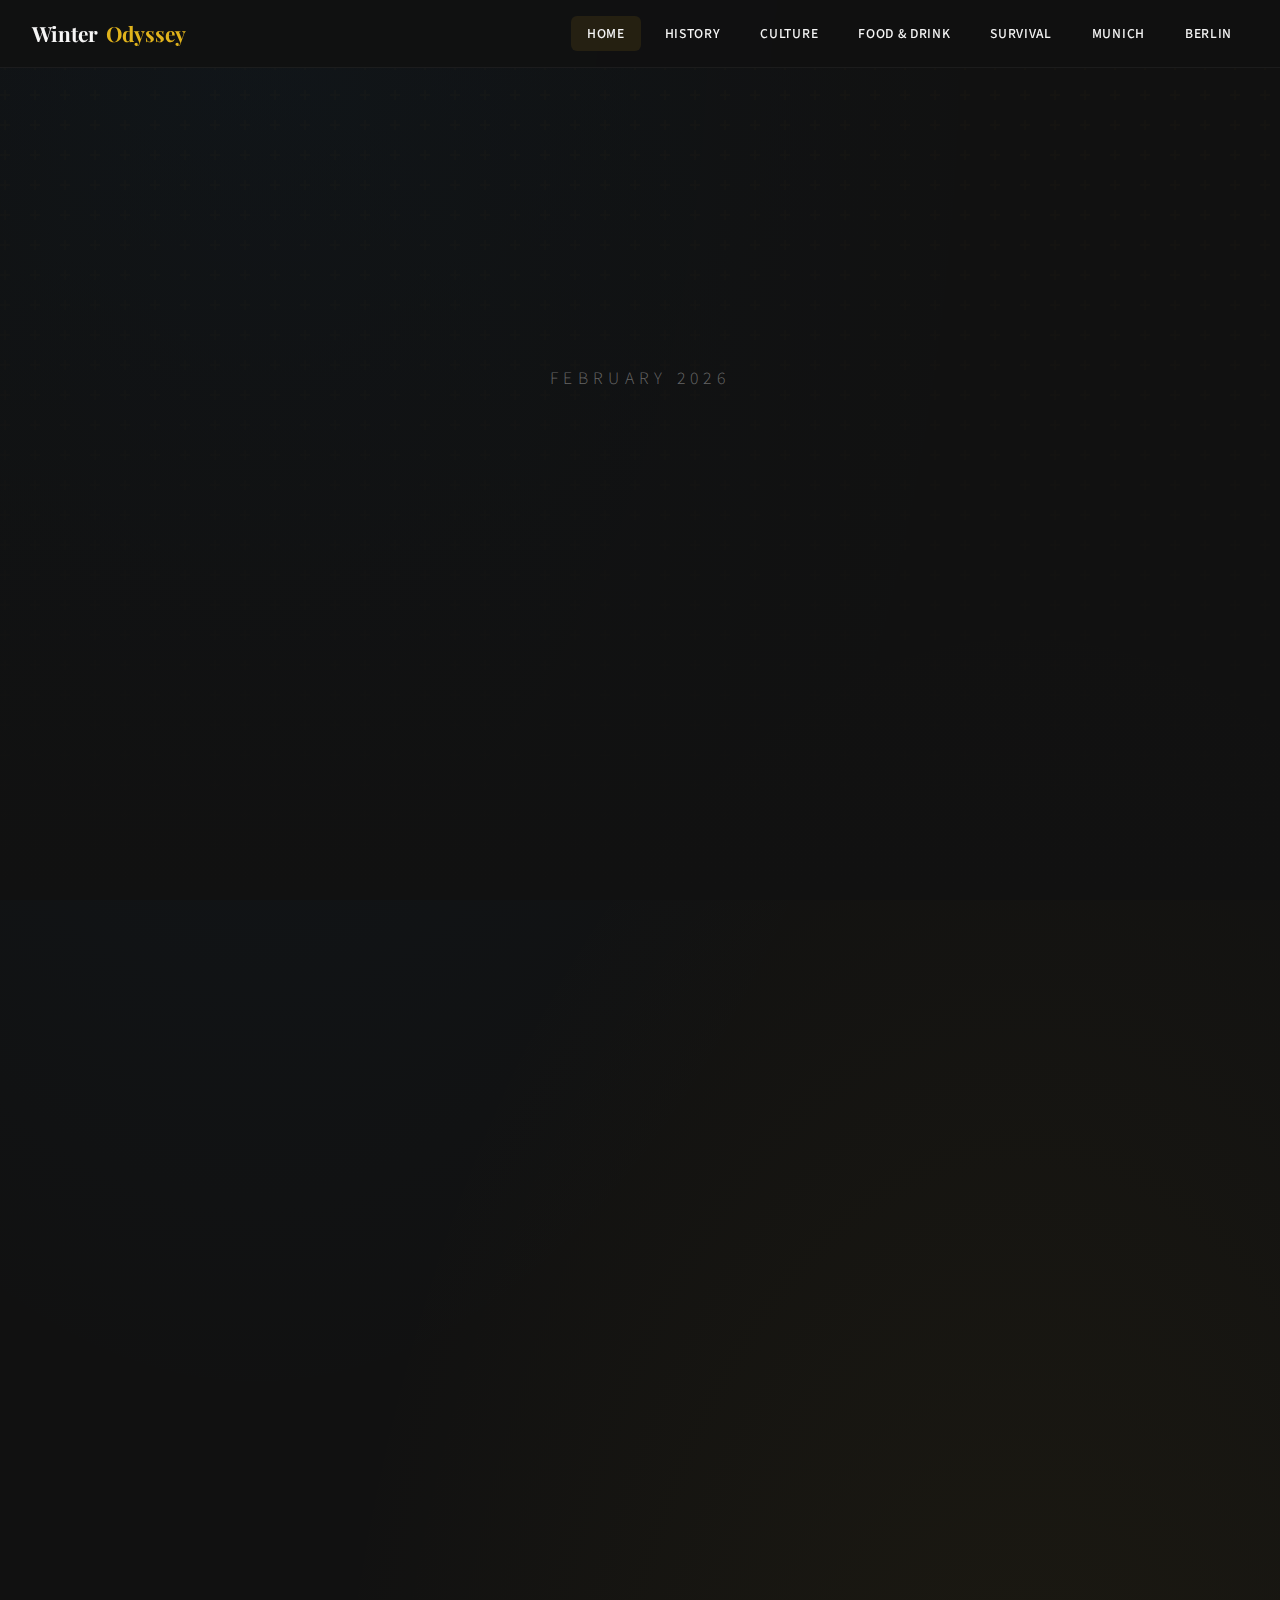
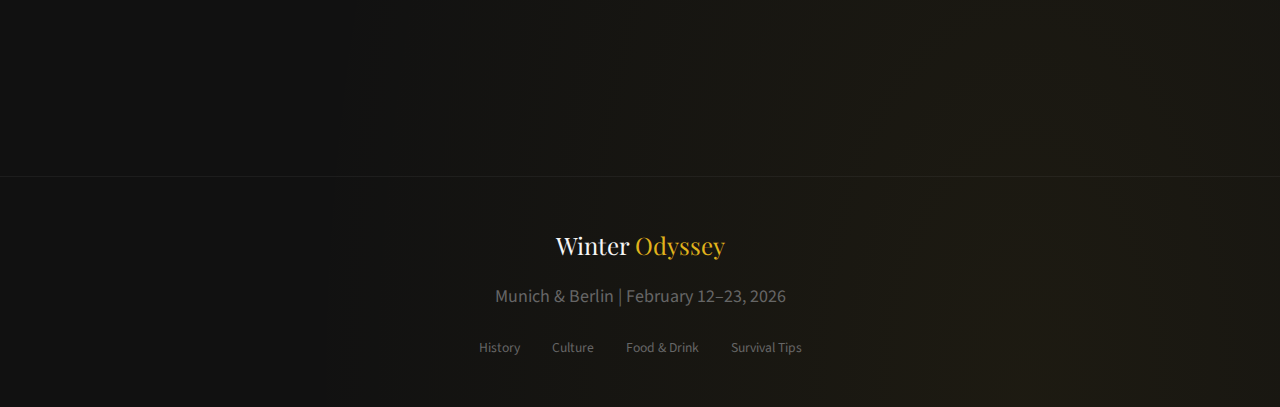
<file: index.html>
<!DOCTYPE html>
<html lang="en">
<head>
  <meta charset="UTF-8">
  <meta name="viewport" content="width=device-width, initial-scale=1.0">
  <title>A Winter Odyssey | Munich & Berlin 2026</title>
  <link rel="stylesheet" href="styles.css">
  <link rel="icon" href="data:image/svg+xml,<svg xmlns='http://www.w3.org/2000/svg' viewBox='0 0 100 100'><text y='.9em' font-size='90'>🇩🇪</text></svg>">
</head>
<body>
  <nav class="navbar">
    <div class="nav-brand">Winter <span>Odyssey</span></div>
    <ul class="nav-links">
      <li><a href="index.html" class="active">Home</a></li>
      <li><a href="German-history.html">History</a></li>
      <li><a href="culture.html">Culture</a></li>
      <li><a href="food-drink.html">Food & Drink</a></li>
      <li><a href="survival-tips.html">Survival</a></li>
      <li><a href="Munich.html" class="munich">Munich</a></li>
      <li><a href="Berlin.html" class="berlin">Berlin</a></li>
    </ul>
  </nav>

  <section class="hero">
    <p class="hero-subtitle fade-in">February 2026</p>
    <h1 class="fade-in-up delay-1">A Winter Odyssey</h1>
    <p class="hero-description fade-in-up delay-2">
    I'm going Germany, baby!  
    </p>
  </section>

  <section class="timeline-section fade-in-up delay-3">
    <div class="timeline-header">
      <h2>📅 The Route</h2>
      <p>Click on each segment to explore the city guides</p>
    </div>
    
    <!-- Gantt-style Timeline -->
    <div class="gantt-timeline">
      <!-- City Labels (above bars) -->
      <div class="gantt-labels">
        <a href="Munich.html" class="gantt-label munich" style="width: 22%;">Munich</a>
        <a href="Berlin.html" class="gantt-label berlin" style="width: 56%;">Berlin</a>
        <a href="Munich.html" class="gantt-label munich" style="width: 22%;">Munich</a>
      </div>
      
      <!-- Timeline Bars -->
      <div class="gantt-bars">
        <a href="Munich.html" class="gantt-bar munich" style="width: 22%;"></a>
        <a href="Berlin.html" class="gantt-bar berlin" style="width: 56%;"></a>
        <a href="Munich.html" class="gantt-bar munich" style="width: 22%;"></a>
      </div>
      
      <!-- Timeline Axis -->
      <div class="gantt-axis">
        <div class="gantt-tick" style="left: 0%;">
          <span class="tick-mark"></span>
          <span class="tick-date">2/12</span>
          <span class="tick-time">Morning</span>
        </div>
        <div class="gantt-tick" style="left: 22%;">
          <span class="tick-mark"></span>
          <span class="tick-date">2/14</span>
          <span class="tick-time">Noon</span>
        </div>
        <div class="gantt-tick" style="left: 78%;">
          <span class="tick-mark"></span>
          <span class="tick-date">2/20</span>
          <span class="tick-time">Noon</span>
        </div>
        <div class="gantt-tick" style="left: 100%;">
          <span class="tick-mark"></span>
          <span class="tick-date">2/23</span>
          <span class="tick-time">Noon</span>
        </div>
      </div>
    </div>
  </section>

  <section class="pillars">
    <a href="German-history.html" class="pillar fade-in-up delay-1" style="text-decoration: none;">
      <div class="pillar-icon">🏛️</div>
      <h3>German History</h3>
      <p>Trace the evolution of German identity through museums and monuments.</p>
    </a>
    
    <a href="culture.html" class="pillar fade-in-up delay-2" style="text-decoration: none;">
      <div class="pillar-icon">🌈</div>
      <h3>Queer Scene</h3>
      <p>Ranting with some daddy bear in a crowded gay bar.</p>
    </a>
    
    <a href="food-drink.html" class="pillar fade-in-up delay-3" style="text-decoration: none;">
      <div class="pillar-icon">🍺</div>
      <h3>Food & Drink</h3>
      <p>"Clubmate"?<br>What is a "clubmate"?<br>Oh, it's caffinated?<br>I'm in!</p>
    </a>
  </section>

  <footer class="footer">
    <div class="footer-brand">Winter <span>Odyssey</span></div>
    <p>Munich & Berlin | February 12–23, 2026</p>
    <div class="footer-links">
      <a href="German-history.html">History</a>
      <a href="culture.html">Culture</a>
      <a href="food-drink.html">Food & Drink</a>
      <a href="survival-tips.html">Survival Tips</a>
    </div>
  </footer>
</body>
</html>
</file>
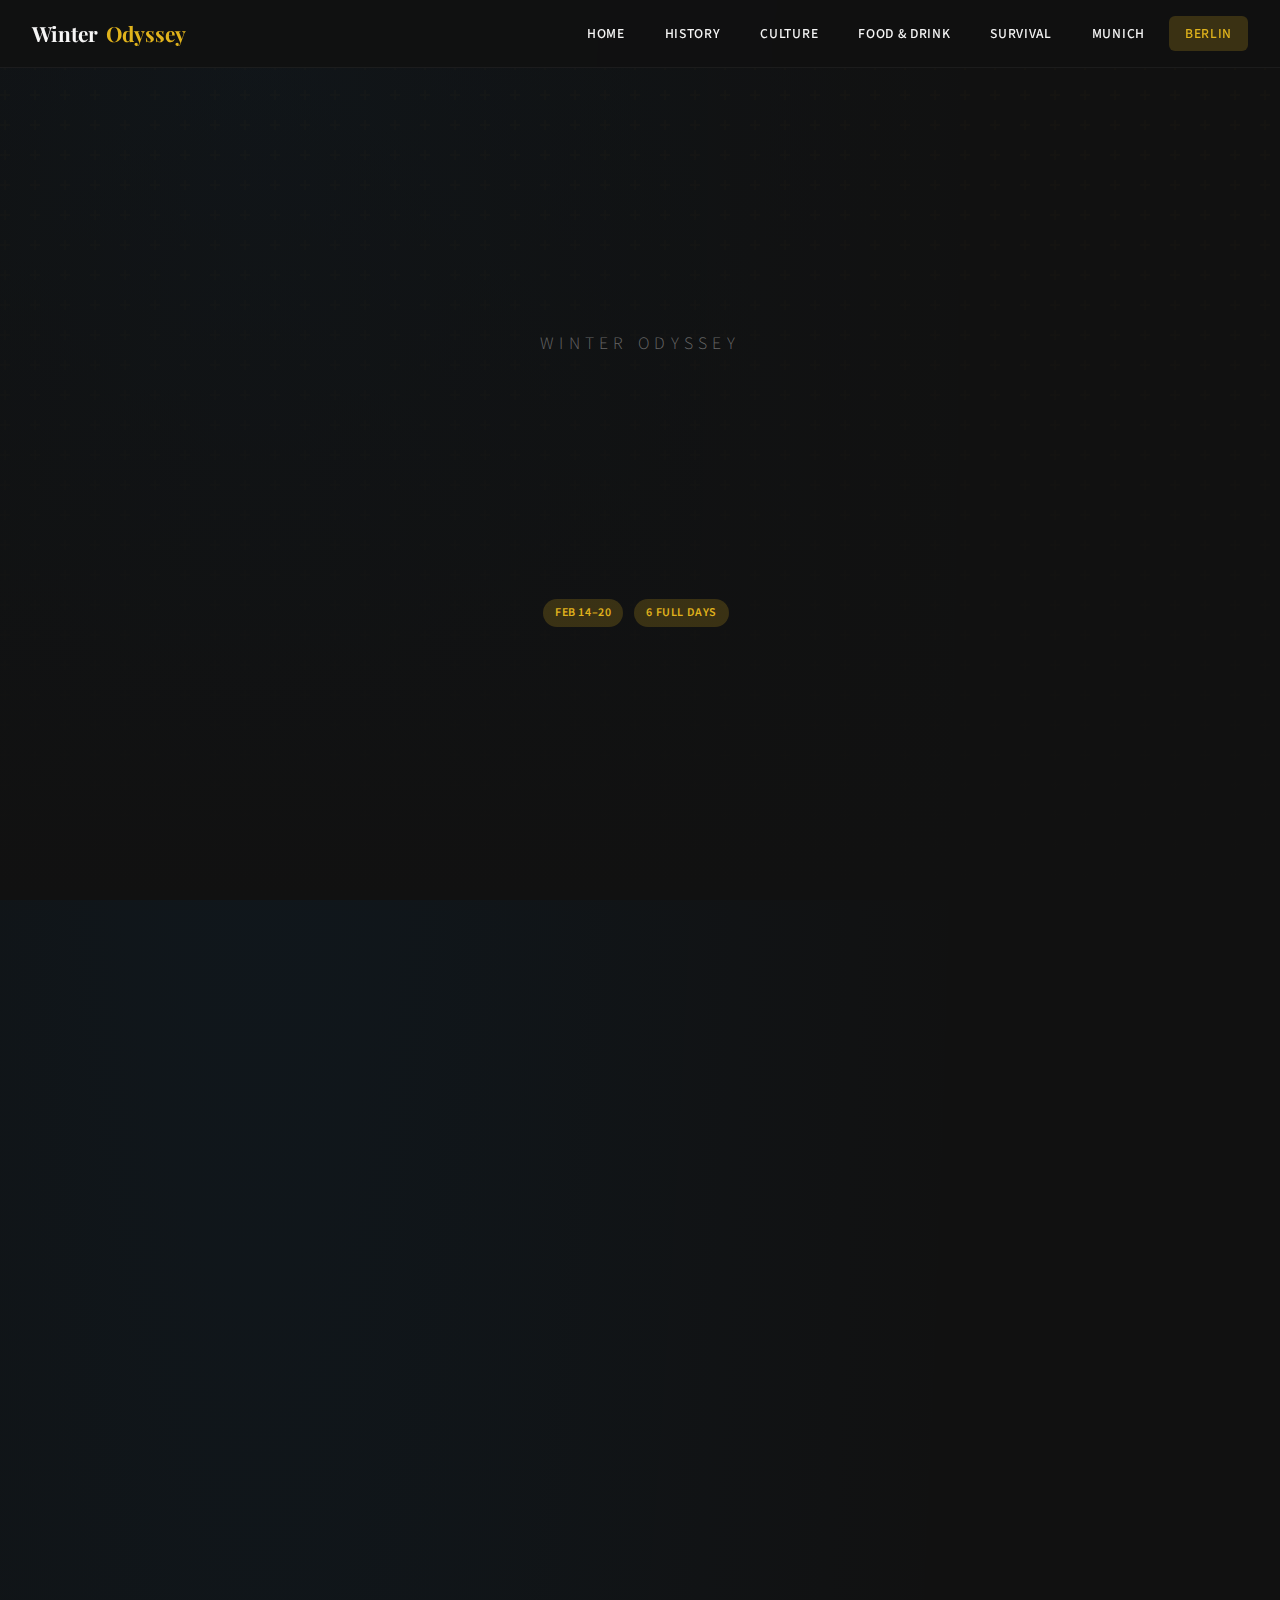
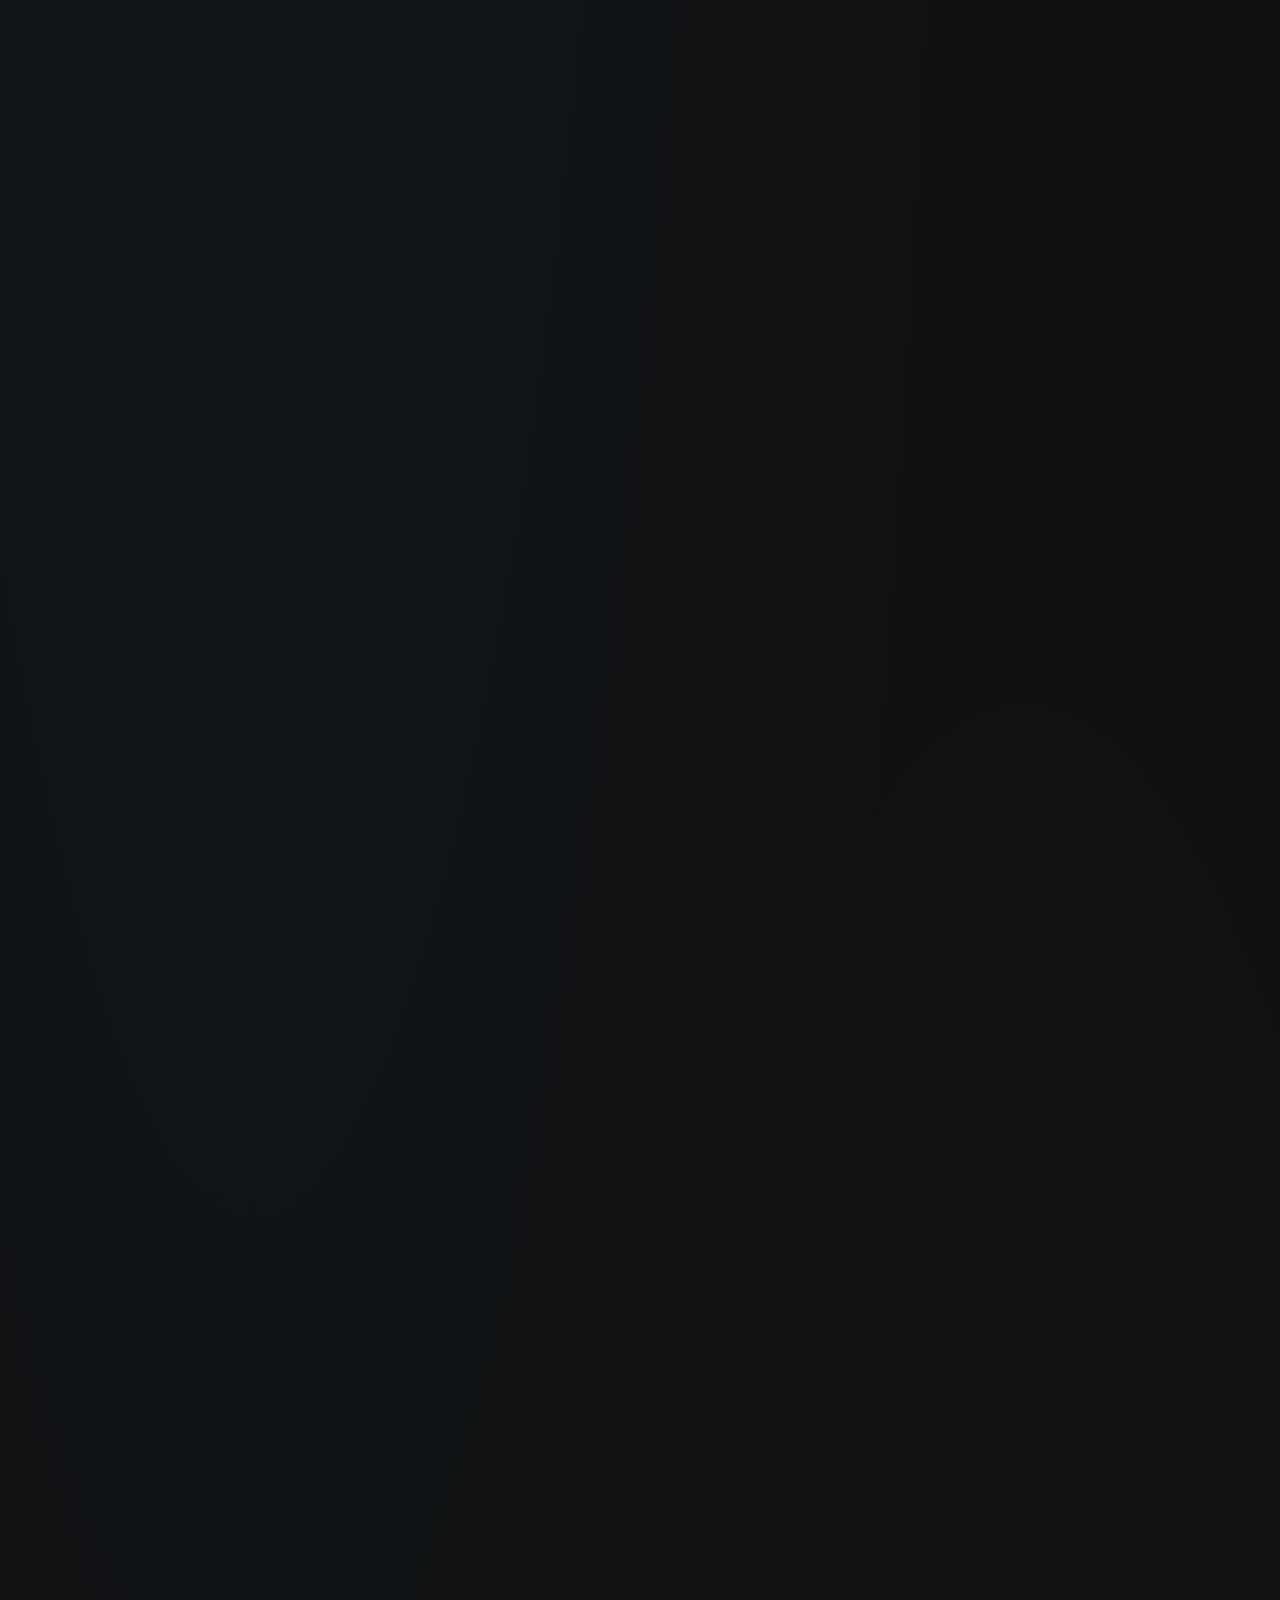
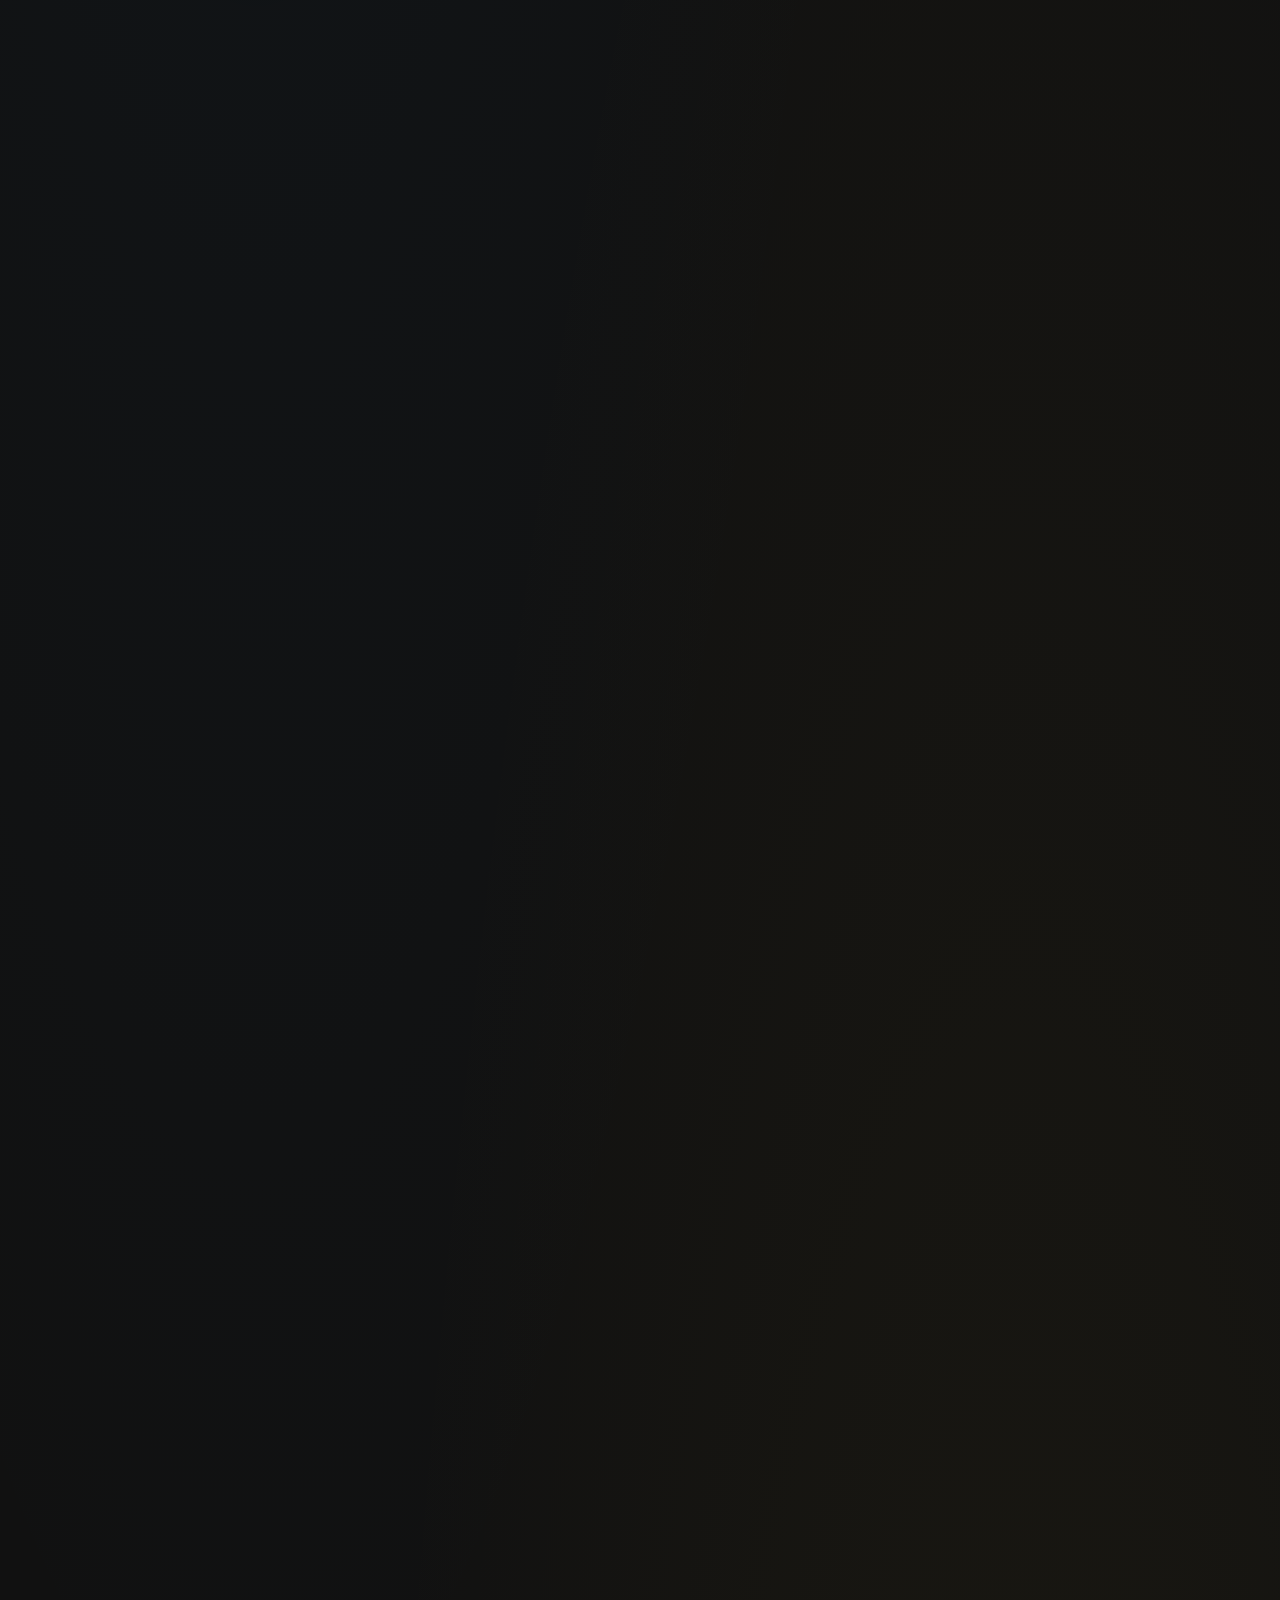
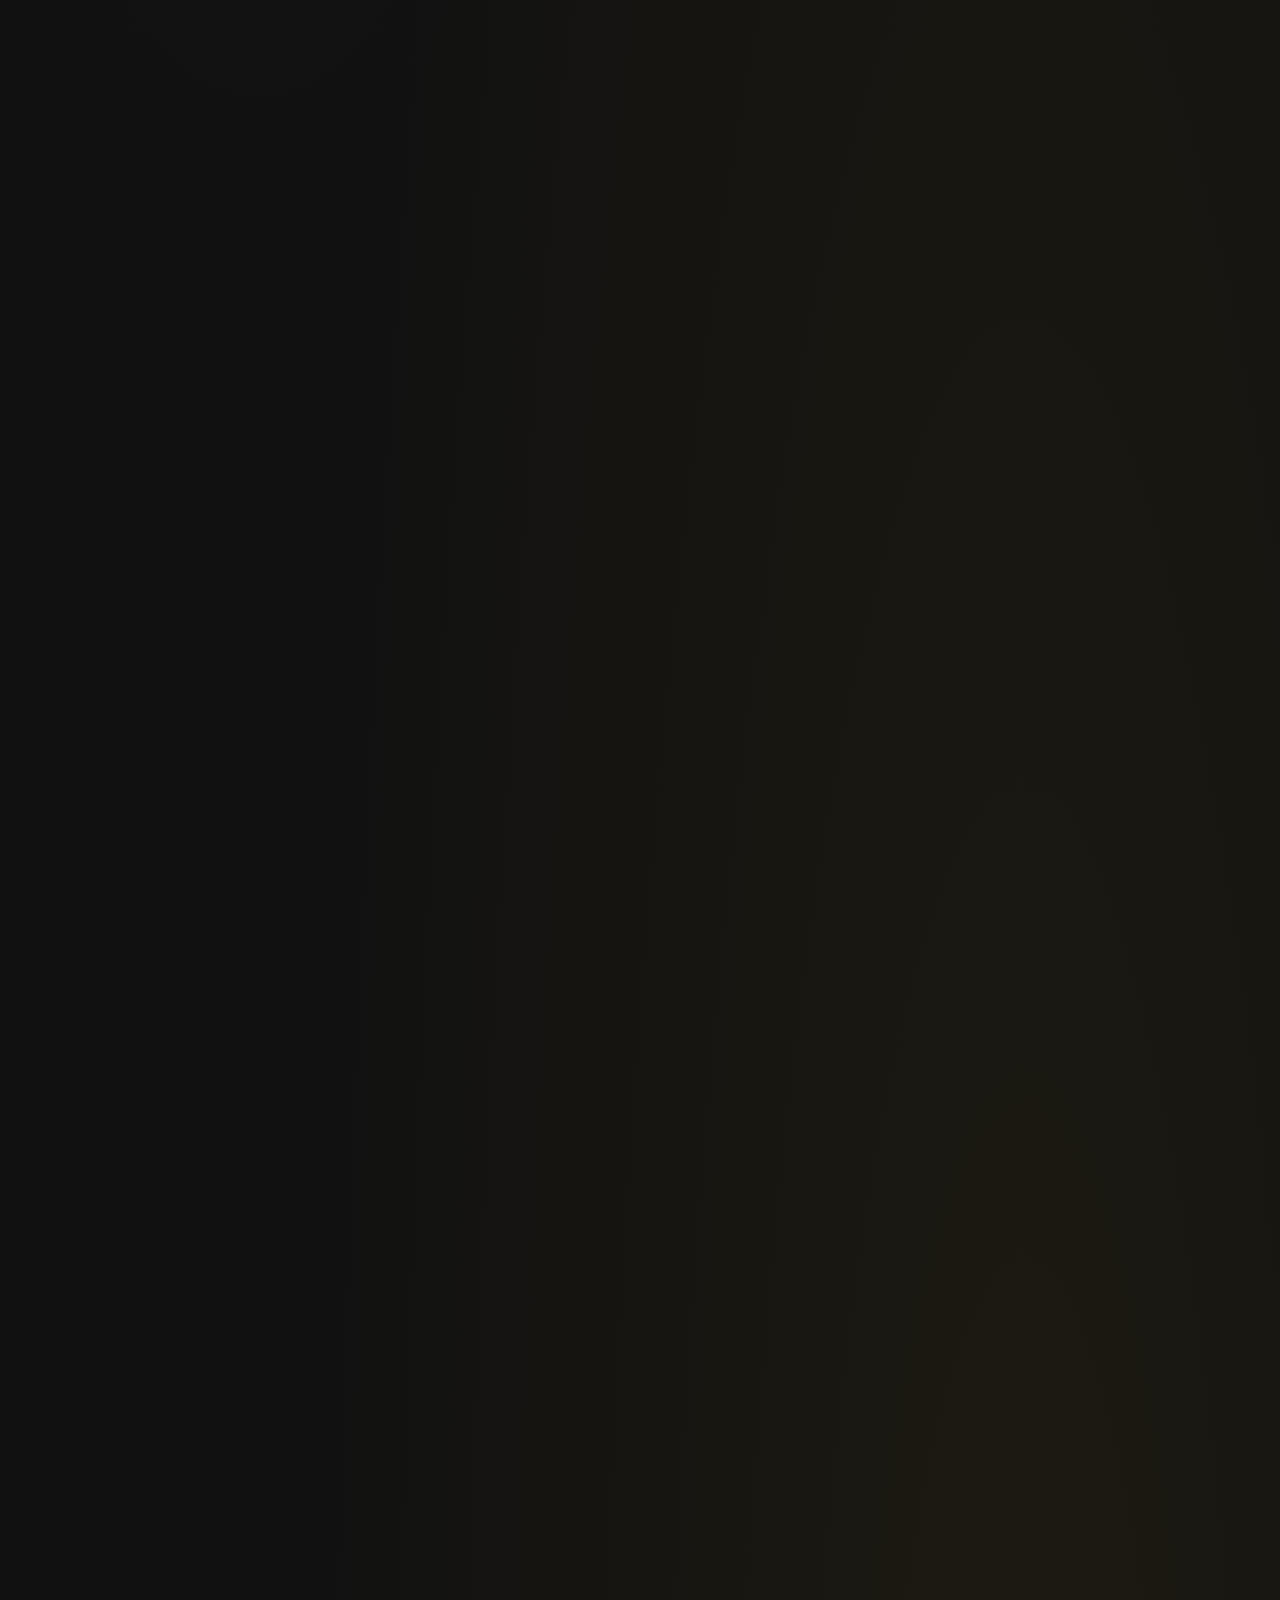
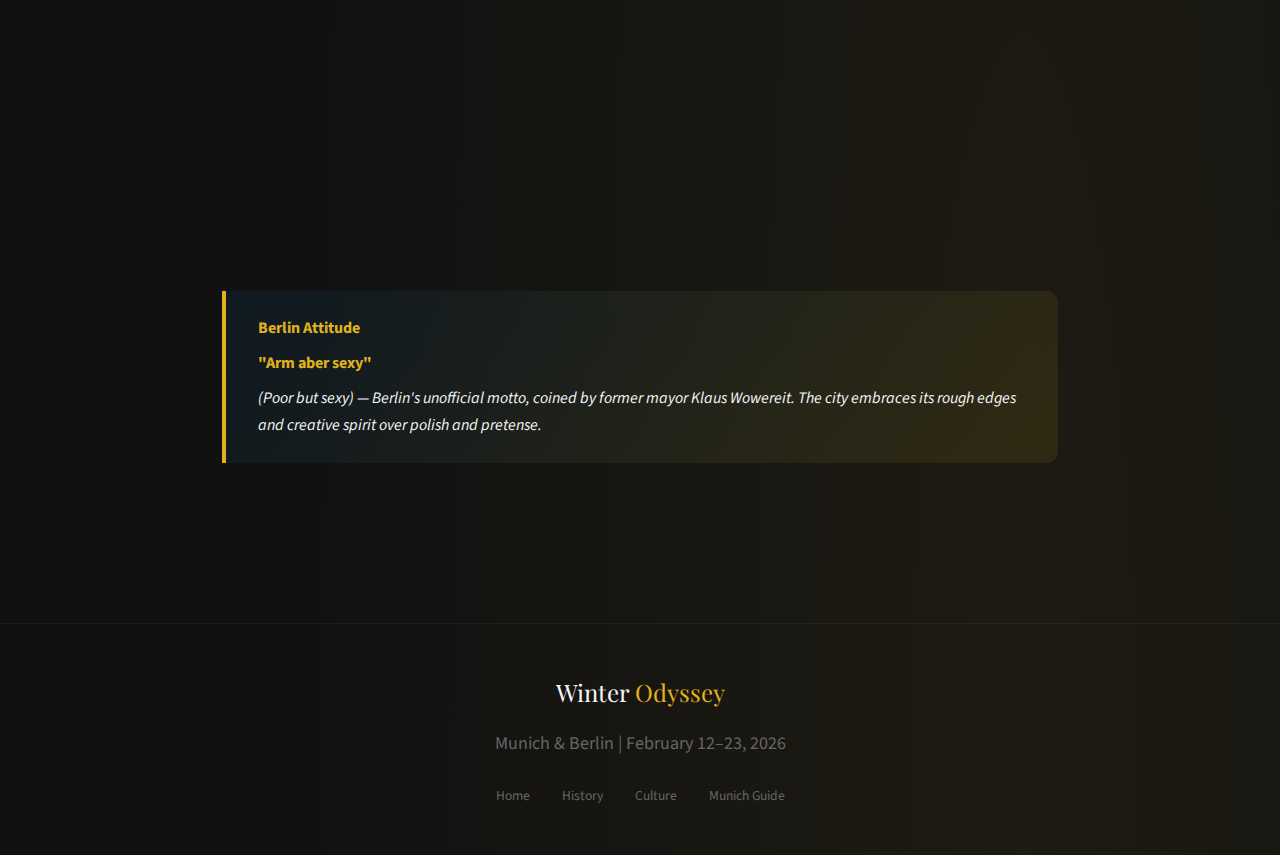
<file: Berlin.html>
<!DOCTYPE html>
<html lang="en">
<head>
  <meta charset="UTF-8">
  <meta name="viewport" content="width=device-width, initial-scale=1.0">
  <title>Berlin | A Winter Odyssey</title>
  <link rel="stylesheet" href="styles.css">
  <link rel="icon" href="data:image/svg+xml,<svg xmlns='http://www.w3.org/2000/svg' viewBox='0 0 100 100'><text y='.9em' font-size='90'>🐻</text></svg>">
</head>
<body>
  <nav class="navbar">
    <div class="nav-brand">Winter <span>Odyssey</span></div>
    <ul class="nav-links">
      <li><a href="index.html">Home</a></li>
      <li><a href="German-history.html">History</a></li>
      <li><a href="culture.html">Culture</a></li>
      <li><a href="food-drink.html">Food & Drink</a></li>
      <li><a href="survival-tips.html">Survival</a></li>
      <li><a href="Munich.html" class="munich">Munich</a></li>
      <li><a href="Berlin.html" class="berlin active">Berlin</a></li>
    </ul>
  </nav>

  <section class="page-hero">
    <p class="hero-subtitle fade-in">Winter Odyssey</p>
    <h1 class="fade-in-up delay-1">Berlin</h1>
    <p class="hero-description fade-in-up delay-2">The city that frowns when you're not chic enough.<br>Also, Berghain.</p>
    <div style="margin-top: 1.5rem;">
      <span class="badge berlin">Feb 14–20</span>
      <span class="badge berlin">6 Full Days</span>
    </div>
  </section>

  <main class="page-container">

    <section class="content-section fade-in-up">
      <div class="section-header">
        <span class="section-icon">🧭</span>
        <h2>Berlin Trip Snapshot</h2>
      </div>
      <div class="full-width-media">
        <img src="test/Berlin_total_stay.PNG" alt="Berlin route sketch">
      </div>
    </section>

    <!-- Where I Stay -->
    <section class="content-section fade-in-up">
      <div class="section-header">
        <span class="section-icon">🏠</span>
        <h2>Home Base</h2>
      </div>
      <div class="card">
        <div class="card-content">
          <h4>Schöneberg</h4>
          <p class="significance">Red house in the sketch</p>
          <p>Staying in Schöneberg near Nollendorfplatz. Easy access to the U-Bahn and a central base for museums, nightlife, and day trips.</p>
        </div>
      </div>
    </section>

    <!-- Day-by-Day Plan -->
    <section class="content-section fade-in-up">
      <div class="section-header">
        <span class="section-icon">🗓️</span>
        <h2>Day-by-Day Plan</h2>
      </div>

      <div class="card">
        <div class="card-content">
          <h4>Saturday, 2/15</h4>
          <p class="significance">Arrival Day</p>
          <ul class="styled-list">
            <li>Late afternoon: arrive in Berlin, take S-Bahn to Zoologischer Garten → Nollendorfplatz</li>
            <li>Night: take a short walk and check a nearby bar</li>
          </ul>
        </div>
      </div>

      <div class="card">
        <div class="card-content">
          <h4>Sunday</h4>
          <p class="significance">Museum Island + Night Out</p>
          <ul class="styled-list">
            <li>Morning–afternoon: Museum Island (Museumsinsel)</li>
            <li>Night: Scheune Berlin special night?</li>
          </ul>
        </div>
      </div>

      <div class="card">
        <div class="card-content">
          <h4>Monday</h4>
          <p class="significance">Parks + Culture + Sauna</p>
          <ul class="styled-list">
            <li>Morning: Tiergarten walk + grocery shopping</li>
            <li>Noon: Schwules Museum</li>
            <li>Late afternoon (16:00–17:00): Boiler sauna</li>
          </ul>
        </div>
      </div>

      <div class="card">
        <div class="card-content">
          <h4>Tuesday</h4>
          <p class="significance">Potsdam Day Trip</p>
          <ul class="styled-list">
            <li>Morning–afternoon: Potsdam, roam the streets, Schloss Sanssouci</li>
            <li>Night: try the bars in Kreuzberg?</li>
          </ul>
        </div>
      </div>

      <div class="card">
        <div class="card-content">
          <h4>Wednesday</h4>
          <p class="significance">Museums + Shopping</p>
          <ul class="styled-list">
            <li>Museum Island again</li>
            <li>Shopping in Northeast Mitte/Prenzlauer Berg</li>
            <li>Walk south and visit the Jewish Museum</li>
            <li>Night: language exchange activity</li>
          </ul>
        </div>
      </div>

      <div class="card">
        <div class="card-content">
          <h4>Thursday</h4>
          <p class="significance">Charlottenburg</p>
          <ul class="styled-list">
            <li>Explore Charlottenburg (palace area + boulevard)</li>
          </ul>
        </div>
      </div>

      <div class="card">
        <div class="card-content">
          <h4>Friday, 2/20</h4>
          <p class="significance">Departure</p>
          <ul class="styled-list">
            <li>Noon: exit Berlin</li>
          </ul>
        </div>
      </div>
    </section>

    <!-- Quick Overview -->
    <section class="content-section fade-in-up">
      <div class="section-header">
        <span class="section-icon">📍</span>
        <h2>Quick Overview</h2>
      </div>
      
      <div class="venue-grid">
        <div class="venue-card" style="border-left-color: var(--berlin-gold);">
          <h4>🗓️ Time in Berlin</h4>
          <p><strong>Arrival:</strong> Feb 14 noon (from Munich)<br>
          <strong>Departure:</strong> Feb 20 noon (back to Munich)</p>
        </div>
        
        <div class="venue-card" style="border-left-color: var(--berlin-gold);">
          <h4>🌡️ February Weather</h4>
          <p>Average: -1°C to 4°C. Generally colder than Munich with more wind. Gray skies are common.</p>
        </div>
        
        <div class="venue-card" style="border-left-color: var(--berlin-gold);">
          <h4>🎬 Special: Berlinale 2026</h4>
          <p>Your trip overlaps with the Berlin Film Festival! Watch for screenings and celebrity sightings.</p>
        </div>
        
        <div class="venue-card" style="border-left-color: var(--berlin-gold);">
          <h4>🌈 Queer Capital</h4>
          <p>Head to Schöneberg (Nollendorfplatz) for the heart of the queer scene. See the <a href="culture.html">Culture page</a> for details.</p>
        </div>
      </div>
    </section>

    <!-- Neighborhoods -->
    <section class="content-section fade-in-up">
      <div class="section-header">
        <span class="section-icon">🗺️</span>
        <h2>Key Neighborhoods</h2>
      </div>
      
      <div class="venue-grid">
        <div class="venue-card">
          <h4>Mitte</h4>
          <p>The historic center. Home to Museum Island, Brandenburg Gate, and Unter den Linden. Tourist-heavy but essential.</p>
        </div>
        
        <div class="venue-card">
          <h4>Schöneberg</h4>
          <p>The traditional gay neighborhood. Centered around Nollendorfplatz with historic queer bars and a local, mature vibe.</p>
        </div>
        
        <div class="venue-card">
          <h4>Kreuzberg</h4>
          <p>Multicultural, artistic, and edgy. Famous for Turkish food, street art, and the legendary club scene.</p>
        </div>
        
        <div class="venue-card">
          <h4>Prenzlauer Berg</h4>
          <p>Gentrified former East Berlin. Beautiful pre-war buildings, trendy cafes, and a relaxed Sunday brunch scene.</p>
        </div>
        
        <div class="venue-card">
          <h4>Charlottenburg</h4>
          <p>Old West Berlin elegance. Home to Schloss Charlottenburg and the Kurfürstendamm shopping boulevard.</p>
        </div>
        
        <div class="venue-card">
          <h4>Friedrichshain</h4>
          <p>Young, alternative, and home to the East Side Gallery (longest remaining section of the Berlin Wall).</p>
        </div>
      </div>
    </section>

    <blockquote>
      <strong>Berlin Attitude</strong>
      <p><strong>"Arm aber sexy"</strong> (Poor but sexy) — Berlin's unofficial motto, coined by former mayor Klaus Wowereit. The city embraces its rough edges and creative spirit over polish and pretense.</p>
    </blockquote>
  </main>

  <footer class="footer">
    <div class="footer-brand">Winter <span>Odyssey</span></div>
    <p>Munich & Berlin | February 12–23, 2026</p>
    <div class="footer-links">
      <a href="index.html">Home</a>
      <a href="German-history.html">History</a>
      <a href="culture.html">Culture</a>
      <a href="Munich.html">Munich Guide</a>
    </div>
  </footer>
</body>
</html>
</file>
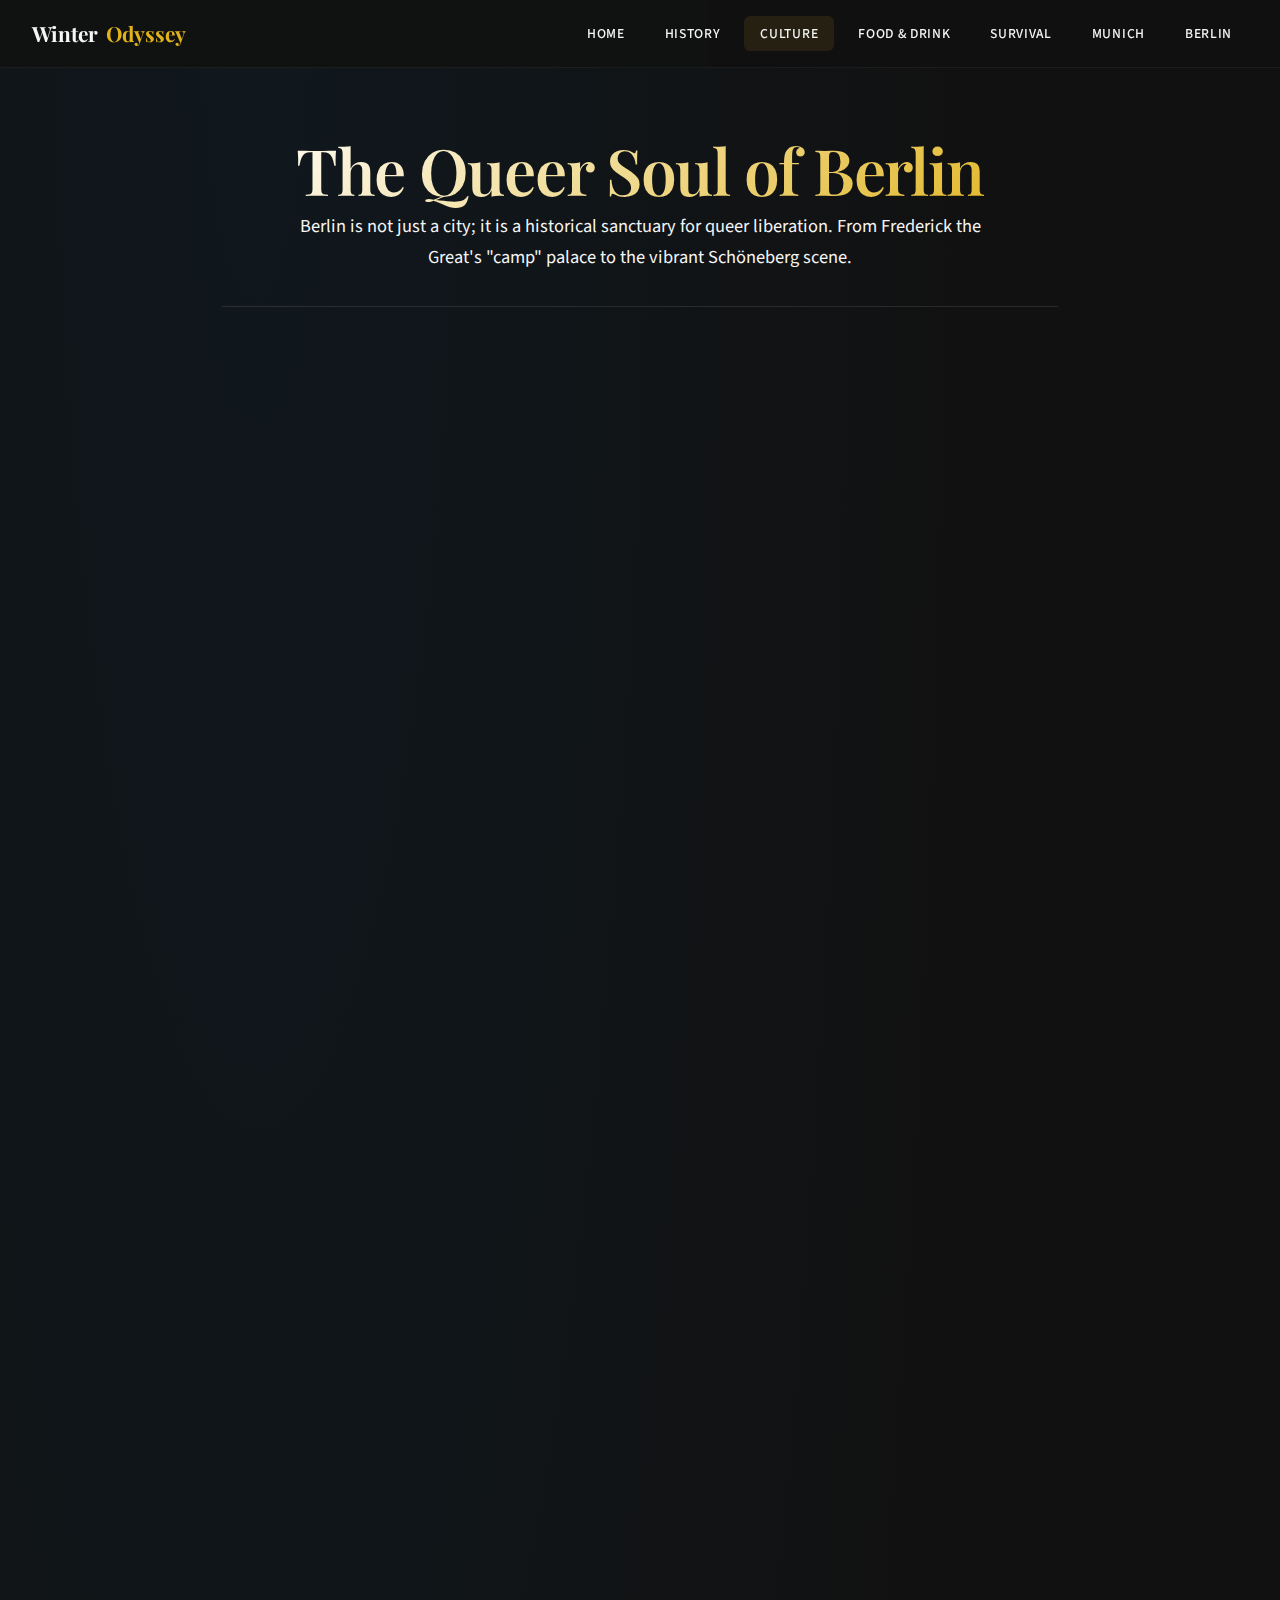
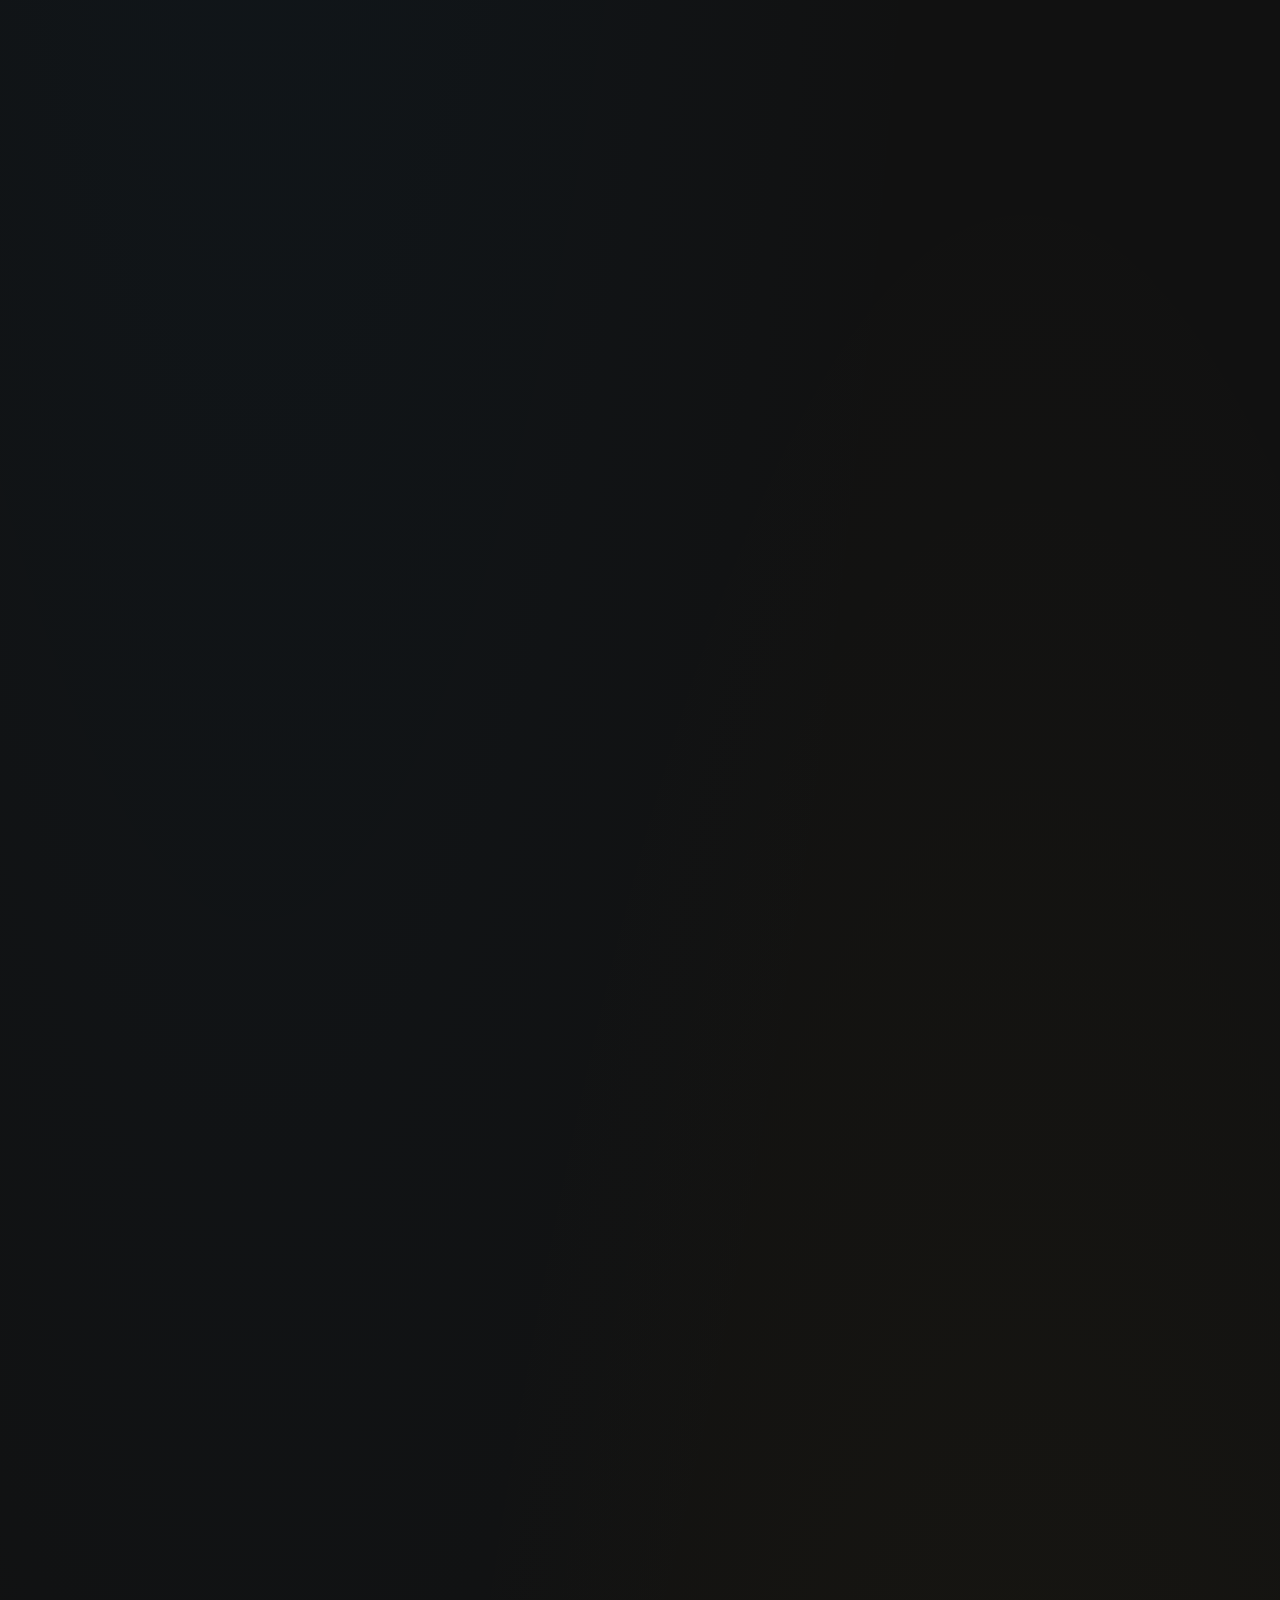
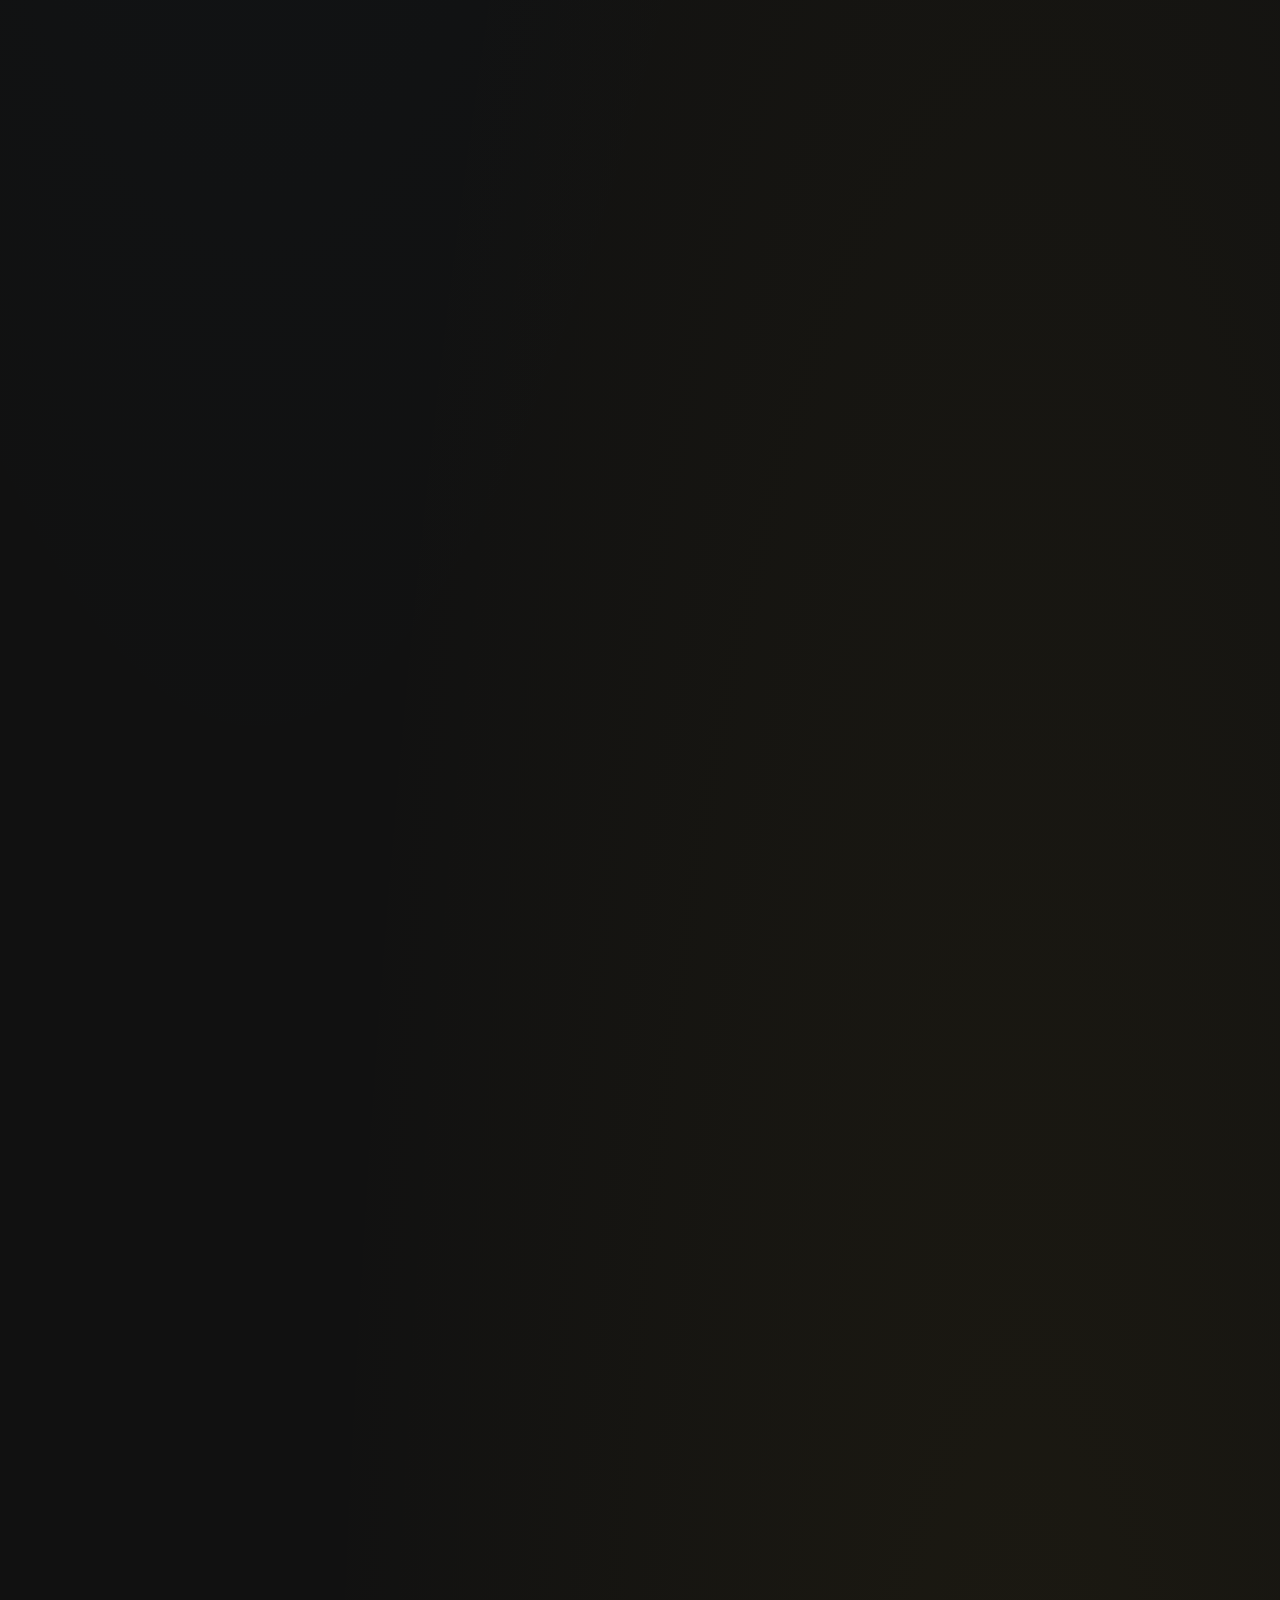
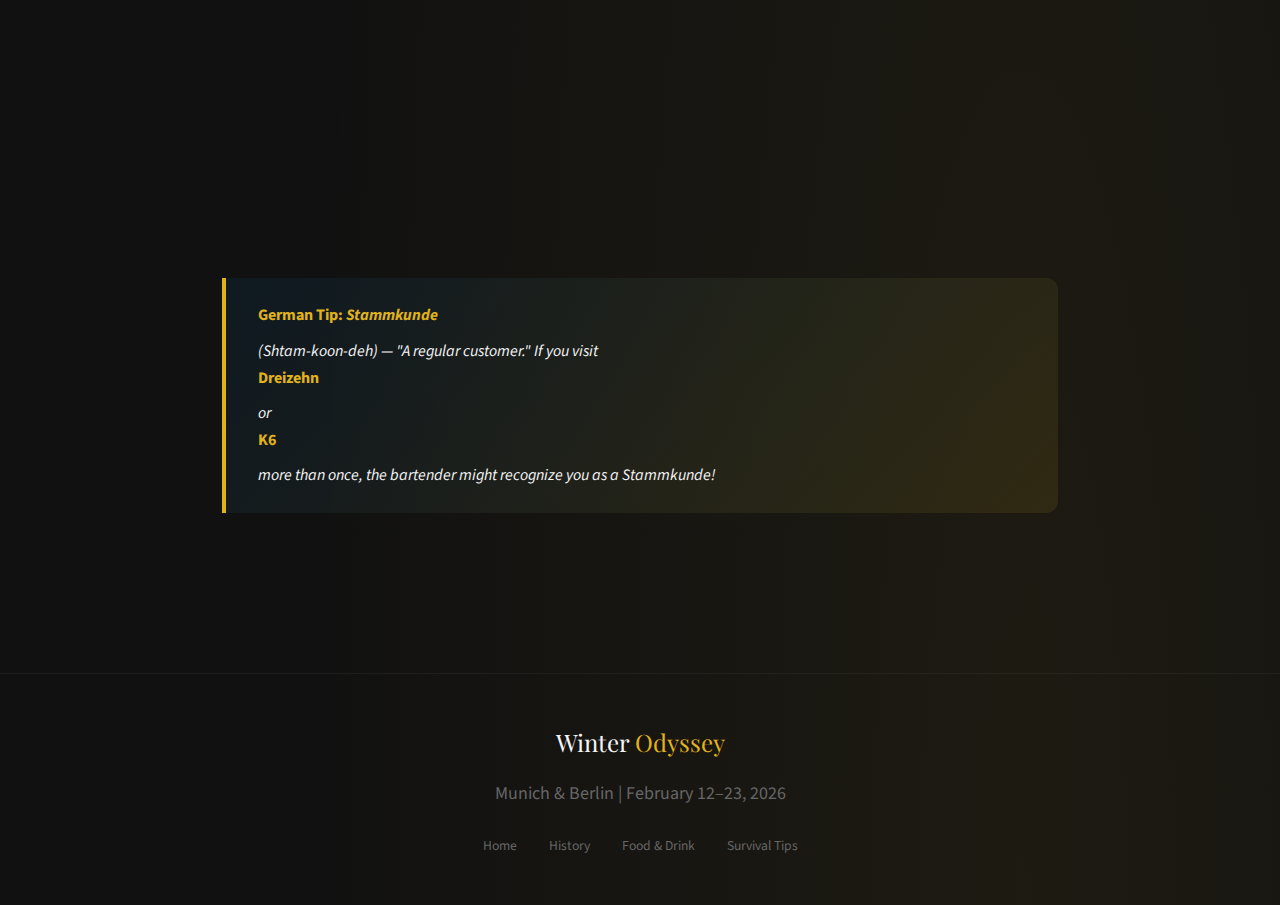
<file: culture.html>
<!DOCTYPE html>
<html lang="en">
<head>
  <meta charset="UTF-8">
  <meta name="viewport" content="width=device-width, initial-scale=1.0">
  <title>Queer Culture | A Winter Odyssey</title>
  <link rel="stylesheet" href="styles.css">
  <link rel="icon" href="data:image/svg+xml,<svg xmlns='http://www.w3.org/2000/svg' viewBox='0 0 100 100'><text y='.9em' font-size='90'>🌈</text></svg>">
</head>
<body>
  <nav class="navbar">
    <div class="nav-brand">Winter <span>Odyssey</span></div>
    <ul class="nav-links">
      <li><a href="index.html">Home</a></li>
      <li><a href="German-history.html">History</a></li>
      <li><a href="culture.html" class="active">Culture</a></li>
      <li><a href="food-drink.html">Food & Drink</a></li>
      <li><a href="survival-tips.html">Survival</a></li>
      <li><a href="Munich.html" class="munich">Munich</a></li>
      <li><a href="Berlin.html" class="berlin">Berlin</a></li>
    </ul>
  </nav>

  <main class="page-container">
    <header class="page-header fade-in">
      <h1>The Queer Soul of Berlin</h1>
      <p>Berlin is not just a city; it is a historical sanctuary for queer liberation. From Frederick the Great's "camp" palace to the vibrant Schöneberg scene.</p>
    </header>

    <!-- Sanssouci -->
    <section class="content-section fade-in-up">
      <div class="section-header">
        <span class="section-icon">👑</span>
        <h2>A "Camp" Day Trip: Sanssouci Palace</h2>
      </div>
      <p style="margin-bottom: 1.5rem; color: var(--text-secondary);"><strong>Potsdam</strong> — Sanssouci is peak 18th-century "camp." It was the private summer refuge of <strong>Frederick the Great</strong>, who envisioned it as a "women-free zone".</p>
      
      <div class="venue-grid">
        <div class="venue-card highlight">
          <h4>🎭 Rococo Opulence</h4>
          <p>The palace is a masterpiece of German Rococo, characterized by lightness, intimacy, and theatrical elegance rather than stiff Baroque power.</p>
        </div>
        
        <div class="venue-card highlight">
          <h4>👨‍👨‍👦 The All-Male Court</h4>
          <p>Frederick surrounded himself with "men of letters," including the philosopher Voltaire, in an environment based on intellectual friendship.</p>
        </div>
        
        <div class="venue-card highlight">
          <h4>🏛️ The "Temple of Friendship"</h4>
          <p>Located in the park, this temple was built by Frederick to honor the legendary lovers and friends of antiquity.</p>
        </div>
        
        <div class="venue-card highlight">
          <h4>🏺 Homoerotic Art</h4>
          <p>Look for the numerous masculine statues and paintings of Ganymede throughout the "Prussian Arcadia".</p>
        </div>
      </div>
    </section>

    <!-- Schöneberg Scene -->
    <section class="content-section fade-in-up">
      <div class="section-header">
        <span class="section-icon">🍸</span>
        <h2>The Schöneberg Scene: 30s+ Local Vibe</h2>
      </div>
      <p style="margin-bottom: 2rem; color: var(--text-secondary);">The heart of Berlin's queer life is <strong>Nollendorfplatz</strong>. Here is a curated list, organized by atmosphere.</p>
      
      <h3 style="margin-top: 2rem;">@ Cozy Bars: Relaxed & Local</h3>
      <div class="venue-grid" style="margin-top: 1rem;">
        <div class="venue-card">
          <h4>Dreizehn</h4>
          <p>A small, traditional Berlin pub. Features a mainly mature, local clientele and is a perfect "quiet" spot for a drink on a Monday or Tuesday.</p>
        </div>
        
        <div class="venue-card">
          <h4>Romeo & Romeo</h4>
          <p>A bright, calm cafe-bar that is excellent for daytime people-watching over coffee or a glass of wine.</p>
        </div>
        
        <div class="venue-card">
          <h4>Blond</h4>
          <p>A popular cocktail lounge known for good service and a fun, straight-friendly atmosphere. They often host karaoke on Tuesdays and Thursdays.</p>
        </div>
        
        <div class="venue-card">
          <h4>K6</h4>
          <p>A classic neighborhood bar with a middle-aged crowd. Expect pop music and German "Schlager".</p>
        </div>
        
        <div class="venue-card">
          <h4>Hafen</h4>
          <p>An institution since 1990. Very popular with locals. <em>Note: This is a smoking bar.</em></p>
        </div>
        
        <div class="venue-card">
          <h4>Heile Welt</h4>
          <p>A stylish cocktail lounge with a "lay-back" mentality. While prices are slightly higher, it offers a sophisticated, calm atmosphere.</p>
        </div>
      </div>
    </section>

    <!-- Cruise Bars -->
    <section class="content-section fade-in-up">
      <h3>@ Cruise Bars: The Night Scene</h3>
      <div class="venue-grid" style="margin-top: 1rem;">
        <div class="venue-card">
          <h4>Scheune Berlin</h4>
          <p>A long-standing Motzstraße institution. Attracts a diverse crowd and is known for its "sleaze-welcoming" atmosphere. <strong>Special party on Sundays (17:30–21:00).</strong></p>
        </div>
        
        <div class="venue-card">
          <h4>Bull</h4>
          <p>A 24/7 cruise bar catering to a middle-aged clientele. Very central and straightforward.</p>
        </div>
        
        <div class="venue-card">
          <h4>The JAXX</h4>
          <p>A gay movie house and cruise space. <em>Note: Entries can be selective based on looks.</em></p>
        </div>
        
        <div class="venue-card">
          <h4>Woof Berlin</h4>
          <p>A central cocktail bar with a rugged, "bear-focused" vibe. While lean guys are welcome, the crowd leans toward the hairy/leather fetish scene.</p>
        </div>
      </div>
    </section>

    <!-- Sauna -->
    <section class="content-section fade-in-up">
      <h3>@ The Sauna Experience</h3>
      <div class="card" style="margin-top: 1rem;">
        <div class="card-image">
          <img src="White_Color.jpg" alt="Photo placeholder">
        </div>
        <div class="card-content">
          <h4>BOILER Sauna</h4>
          <p class="significance">Near Mehringdamm Station</p>
          <p>Widely considered one of the cleanest and best-equipped gay saunas in the world.</p>
          <ul class="styled-list" style="margin-top: 1rem;">
            <li><strong>The Vibe:</strong> Industrial-chic with 1,500 square meters over three floors, including a pool, steam rooms, and a Hamam maze.</li>
            <li><strong>The Crowd:</strong> Very diverse, ranging from younger muscular guys to clean-cut middle-aged men.</li>
          </ul>
        </div>
      </div>
    </section>

    <!-- Berlinale -->
    <section class="content-section fade-in-up">
      <div class="section-header">
        <span class="section-icon">🎬</span>
        <h2>Special Event: The Berlinale 2026</h2>
      </div>
      <div class="card">
        <div class="card-image">
          <img src="White_Color.jpg" alt="Photo placeholder">
        </div>
        <div class="card-content">
          <p>Your trip overlaps with the <strong>Berlin International Film Festival</strong>! Keep an eye out for the <strong>Teddy Awards</strong>, the official queer film awards.</p>
          <p style="margin-top: 1rem; color: var(--berlin-gold); font-weight: 600;">For the 40th anniversary in 2026, expect a legendary gala!</p>
        </div>
      </div>
    </section>

    <blockquote>
      <strong>German Tip: <em>Stammkunde</em></strong>
      <p>(Shtam-koon-deh) — "A regular customer." If you visit <strong>Dreizehn</strong> or <strong>K6</strong> more than once, the bartender might recognize you as a <em>Stammkunde</em>!</p>
    </blockquote>
  </main>

  <footer class="footer">
    <div class="footer-brand">Winter <span>Odyssey</span></div>
    <p>Munich & Berlin | February 12–23, 2026</p>
    <div class="footer-links">
      <a href="index.html">Home</a>
      <a href="German-history.html">History</a>
      <a href="food-drink.html">Food & Drink</a>
      <a href="survival-tips.html">Survival Tips</a>
    </div>
  </footer>
</body>
</html>
</file>
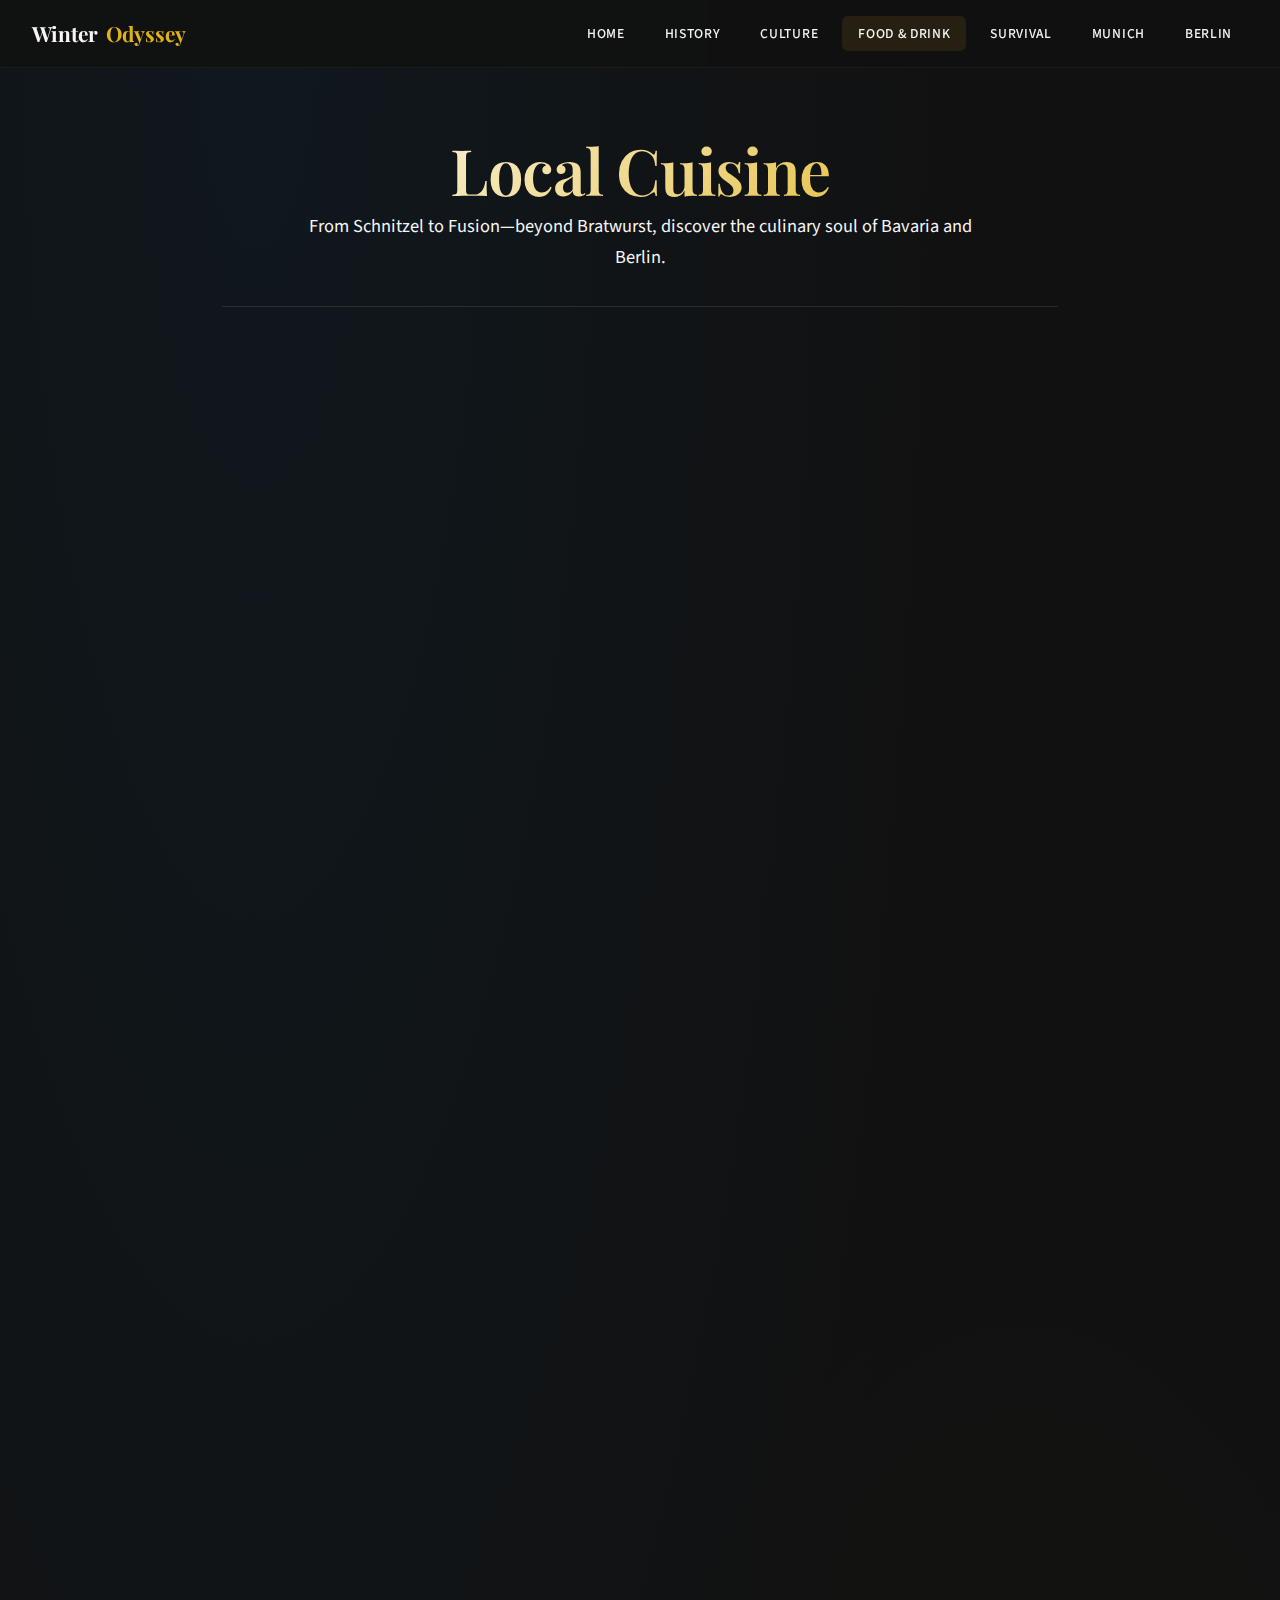
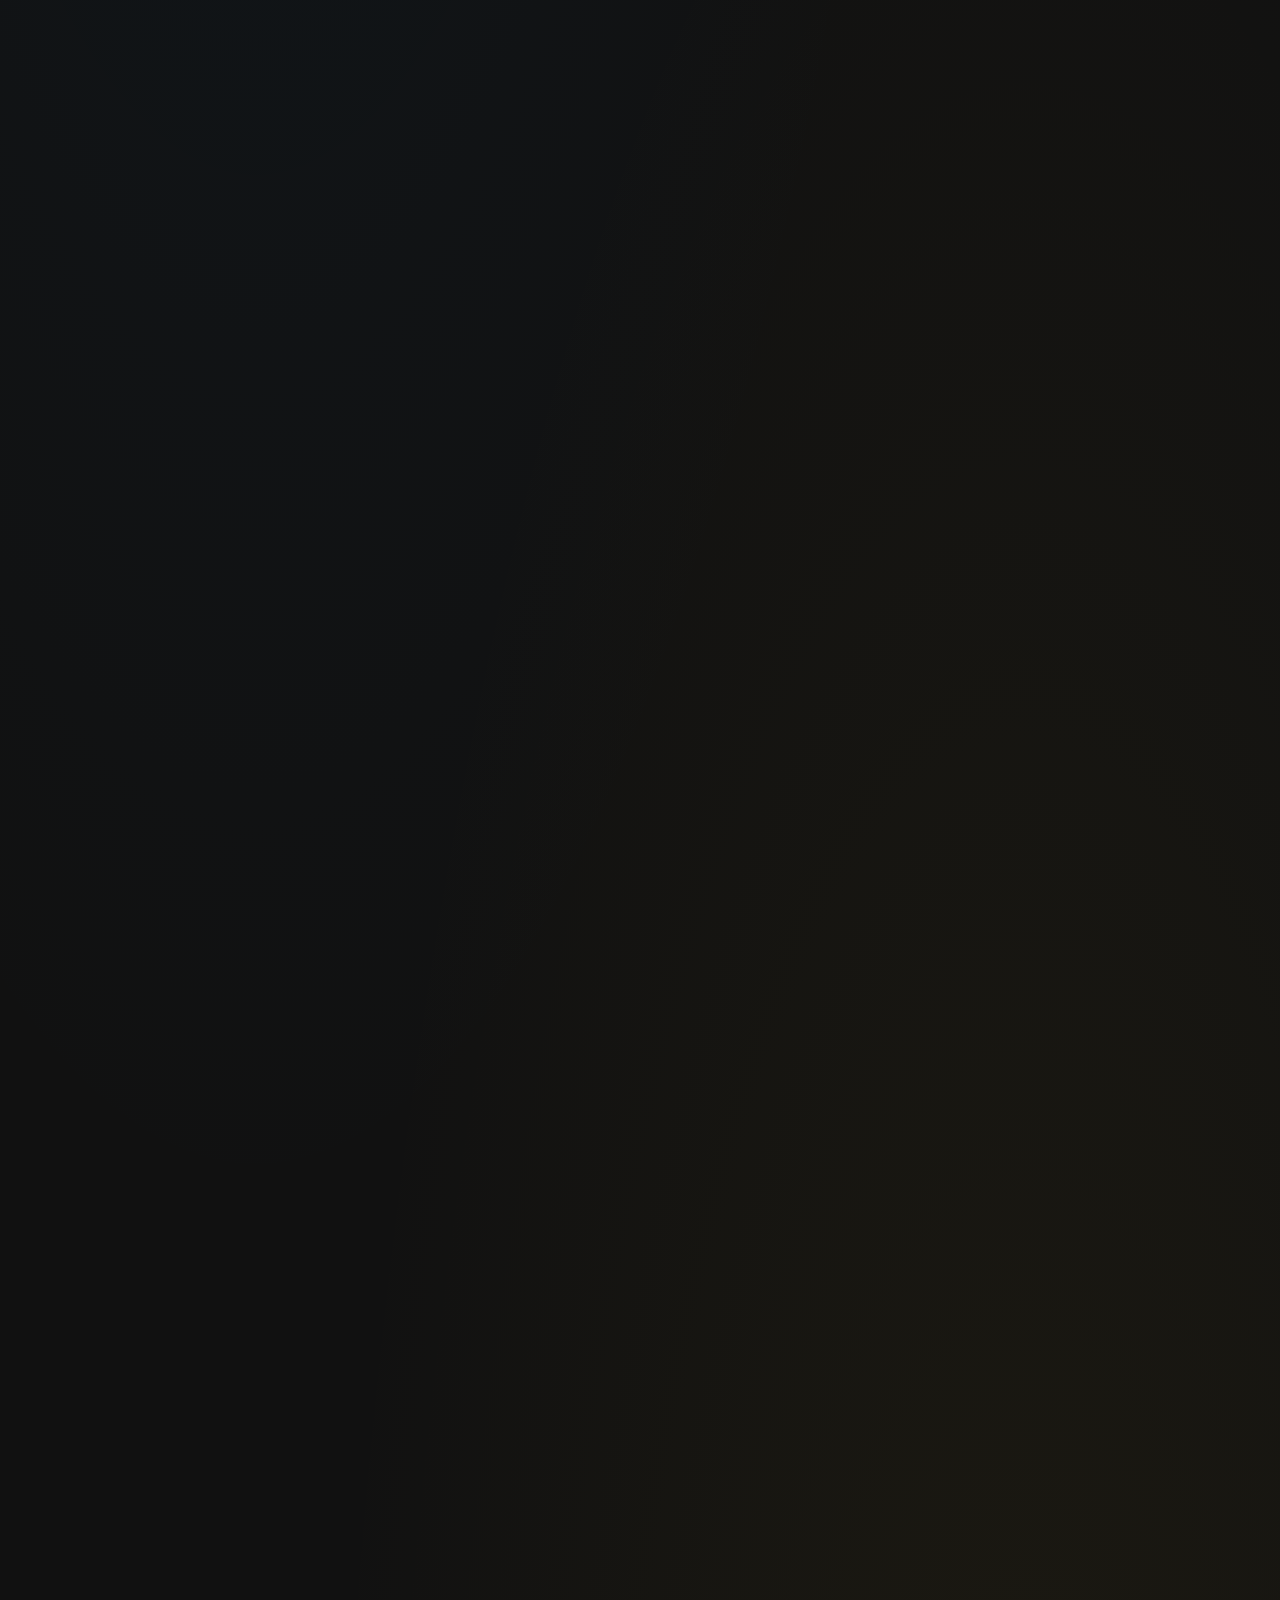
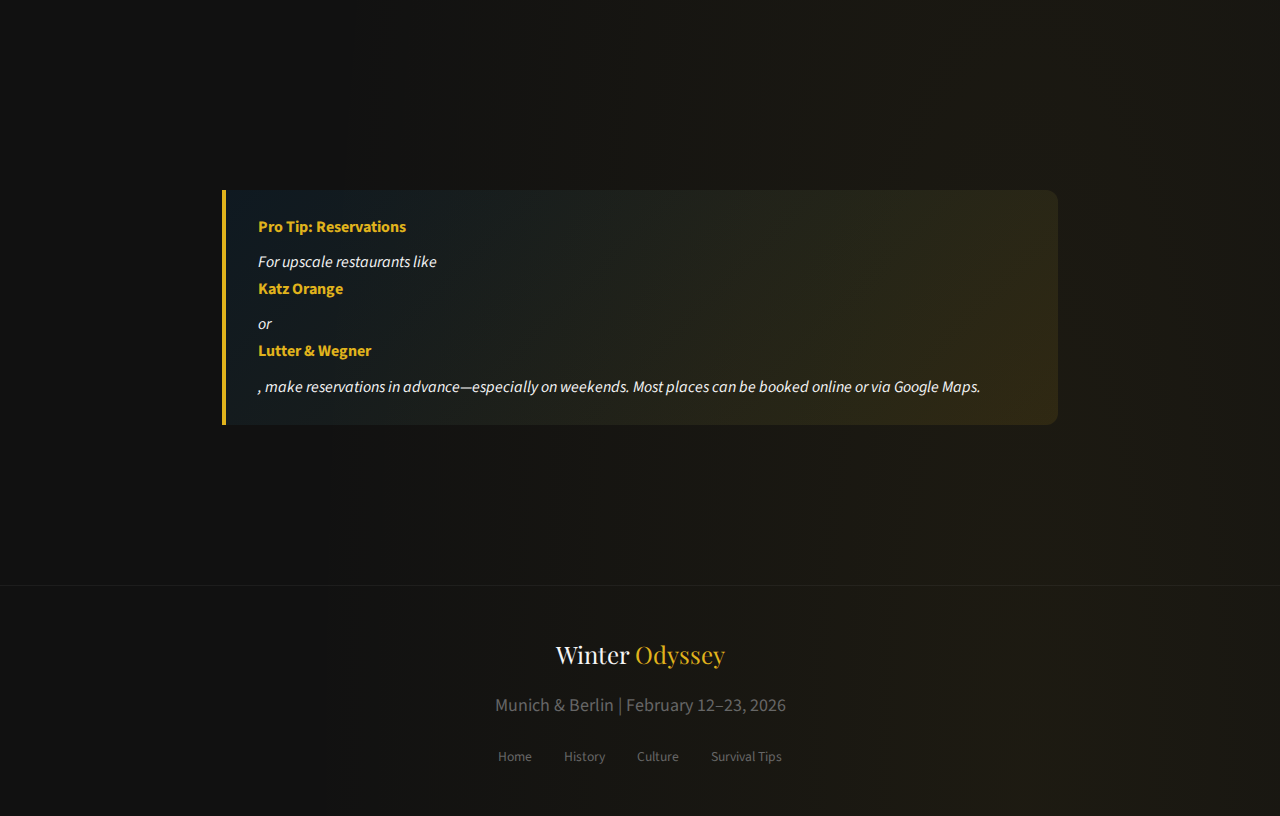
<file: food-drink.html>
<!DOCTYPE html>
<html lang="en">
<head>
  <meta charset="UTF-8">
  <meta name="viewport" content="width=device-width, initial-scale=1.0">
  <title>Food & Drink | A Winter Odyssey</title>
  <link rel="stylesheet" href="styles.css">
  <link rel="icon" href="data:image/svg+xml,<svg xmlns='http://www.w3.org/2000/svg' viewBox='0 0 100 100'><text y='.9em' font-size='90'>🍺</text></svg>">
</head>
<body>
  <nav class="navbar">
    <div class="nav-brand">Winter <span>Odyssey</span></div>
    <ul class="nav-links">
      <li><a href="index.html">Home</a></li>
      <li><a href="German-history.html">History</a></li>
      <li><a href="culture.html">Culture</a></li>
      <li><a href="food-drink.html" class="active">Food & Drink</a></li>
      <li><a href="survival-tips.html">Survival</a></li>
      <li><a href="Munich.html" class="munich">Munich</a></li>
      <li><a href="Berlin.html" class="berlin">Berlin</a></li>
    </ul>
  </nav>

  <main class="page-container">
    <header class="page-header fade-in">
      <h1>Local Cuisine</h1>
      <p>From Schnitzel to Fusion—beyond Bratwurst, discover the culinary soul of Bavaria and Berlin.</p>
    </header>

    <!-- Munich Favorites -->
    <section class="content-section fade-in-up">
      <div class="section-header">
        <span class="section-icon">🍺</span>
        <h2>Munich Favorites</h2>
      </div>
      <p style="margin-bottom: 1.5rem; color: var(--text-secondary);">Traditional Bavarian cuisine at its finest. <span class="badge munich">Bavaria</span></p>
      
      <div class="venue-grid">
        <div class="venue-card highlight">
          <h4>Augustiner Klosterwirt</h4>
          <p>Traditional Bavarian food at its best. Try the <strong>Schweinshaxe</strong> (roasted pork knuckle) or <strong>Kässpätzle</strong> (cheese noodles). Pair with a fresh Augustiner from the wooden barrel.</p>
        </div>
        
        <div class="venue-card highlight">
          <h4>Viktualienmarkt</h4>
          <p>An open-air food market in the heart of Munich. Perfect for a "standing lunch" of local sausages and mustard. Don't miss the Weißwurst (white sausage) before noon!</p>
        </div>
      </div>
    </section>

    <!-- Berlin Modernity -->
    <section class="content-section fade-in-up">
      <div class="section-header">
        <span class="section-icon">🍴</span>
        <h2>Berlin Modernity</h2>
      </div>
      <p style="margin-bottom: 1.5rem; color: var(--text-secondary);">The capital's diverse and innovative dining scene. <span class="badge berlin">Berlin</span></p>
      
      <div class="venue-grid">
        <div class="venue-card">
          <h4>Lutter & Wegner</h4>
          <p>Famous for its <strong>Wiener Schnitzel</strong> and extensive wine list. Very "Old Berlin" elegance—a taste of the city's pre-war sophistication in the historic Gendarmenmarkt area.</p>
        </div>
        
        <div class="venue-card">
          <h4>Katz Orange</h4>
          <p>Located in a beautiful brick courtyard in Mitte. Focuses on slow-food and high-quality local ingredients. The 12-hour roasted pork shoulder is legendary.</p>
        </div>
        
        <div class="venue-card">
          <h4>Markthalle Neun</h4>
          <p>A historic market hall in Kreuzberg featuring global street food—great for a casual Thursday evening ("Street Food Thursday"). From Korean BBQ to artisan bread.</p>
        </div>
      </div>
    </section>

    <!-- Coffee Culture -->
    <section class="content-section fade-in-up">
      <div class="section-header">
        <span class="section-icon">☕</span>
        <h2>The Afternoon Pause</h2>
      </div>
      
      <div class="card">
        <div class="card-image">
          <img src="White_Color.jpg" alt="Photo placeholder">
        </div>
        <div class="card-content">
          <h4>Kaffee und Kuchen</h4>
          <p class="significance">Coffee and Cake Culture</p>
          <p>Germany has a strong afternoon coffee tradition. In February, seek out a cozy cafe for the quintessential German "Kaffeepause" (coffee break).</p>
        </div>
      </div>
      
      <div class="venue-grid" style="margin-top: 1.5rem;">
        <div class="venue-card">
          <h4>Café Einstein Unter den Linden</h4>
          <p><span class="badge berlin">Berlin</span> A refined, literary atmosphere in a grand Viennese-style coffeehouse. Perfect for people-watching on Berlin's most famous boulevard.</p>
        </div>
      </div>
    </section>

    <!-- What to Try -->
    <section class="content-section fade-in-up">
      <div class="section-header">
        <span class="section-icon">📋</span>
        <h2>Must-Try Dishes</h2>
      </div>
      
      <div class="table-wrapper">
        <table>
          <thead>
            <tr>
              <th>Dish</th>
              <th>Region</th>
              <th>Description</th>
            </tr>
          </thead>
          <tbody>
            <tr>
              <td><strong>Schweinshaxe</strong></td>
              <td>Bavaria</td>
              <td>Roasted pork knuckle with crispy skin</td>
            </tr>
            <tr>
              <td><strong>Kässpätzle</strong></td>
              <td>Bavaria</td>
              <td>Cheese noodles with caramelized onions</td>
            </tr>
            <tr>
              <td><strong>Weißwurst</strong></td>
              <td>Munich</td>
              <td>White sausage (eaten before noon!)</td>
            </tr>
            <tr>
              <td><strong>Wiener Schnitzel</strong></td>
              <td>Berlin</td>
              <td>Breaded veal cutlet, pan-fried golden</td>
            </tr>
            <tr>
              <td><strong>Currywurst</strong></td>
              <td>Berlin</td>
              <td>Sliced sausage with curry ketchup</td>
            </tr>
            <tr>
              <td><strong>Döner Kebab</strong></td>
              <td>Berlin</td>
              <td>The city's iconic late-night snack</td>
            </tr>
          </tbody>
        </table>
      </div>
    </section>

    <blockquote>
      <strong>Pro Tip: Reservations</strong>
      <p>For upscale restaurants like <strong>Katz Orange</strong> or <strong>Lutter & Wegner</strong>, make reservations in advance—especially on weekends. Most places can be booked online or via Google Maps.</p>
    </blockquote>
  </main>

  <footer class="footer">
    <div class="footer-brand">Winter <span>Odyssey</span></div>
    <p>Munich & Berlin | February 12–23, 2026</p>
    <div class="footer-links">
      <a href="index.html">Home</a>
      <a href="German-history.html">History</a>
      <a href="culture.html">Culture</a>
      <a href="survival-tips.html">Survival Tips</a>
    </div>
  </footer>
</body>
</html>
</file>
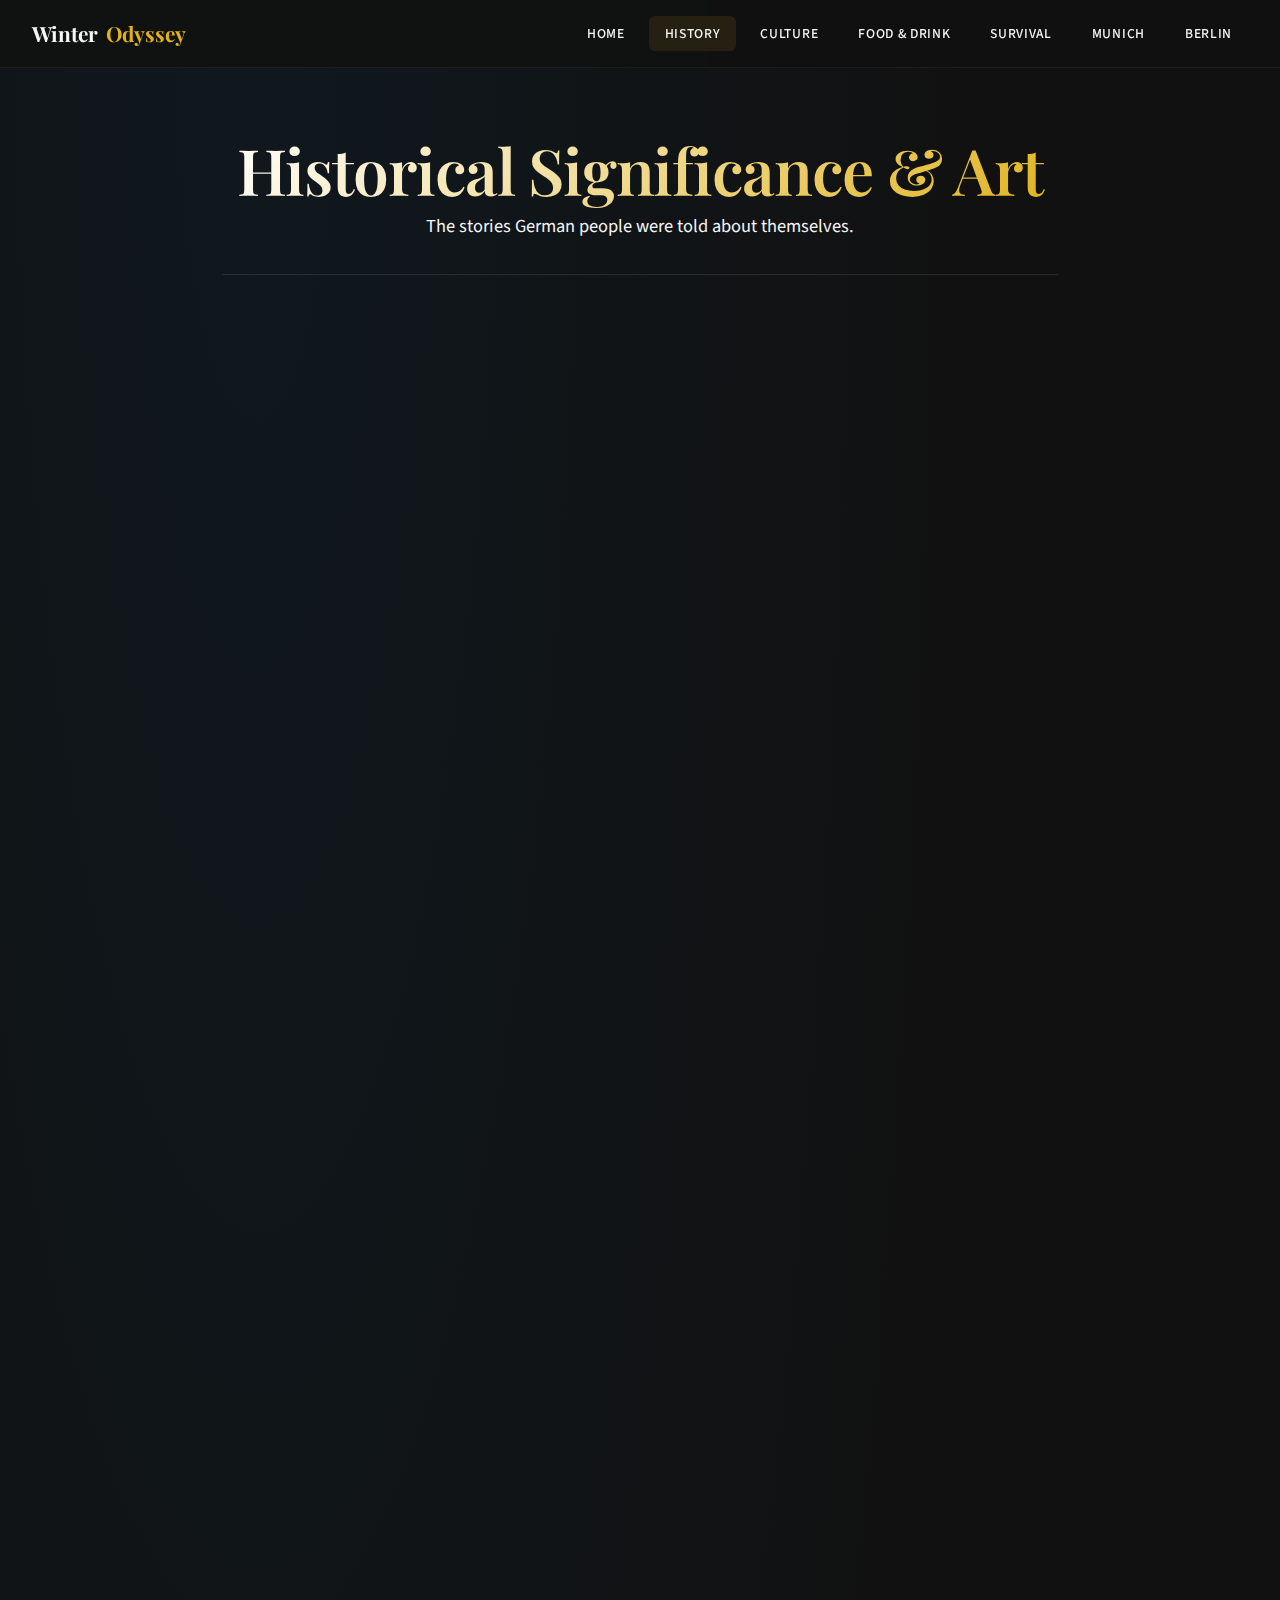
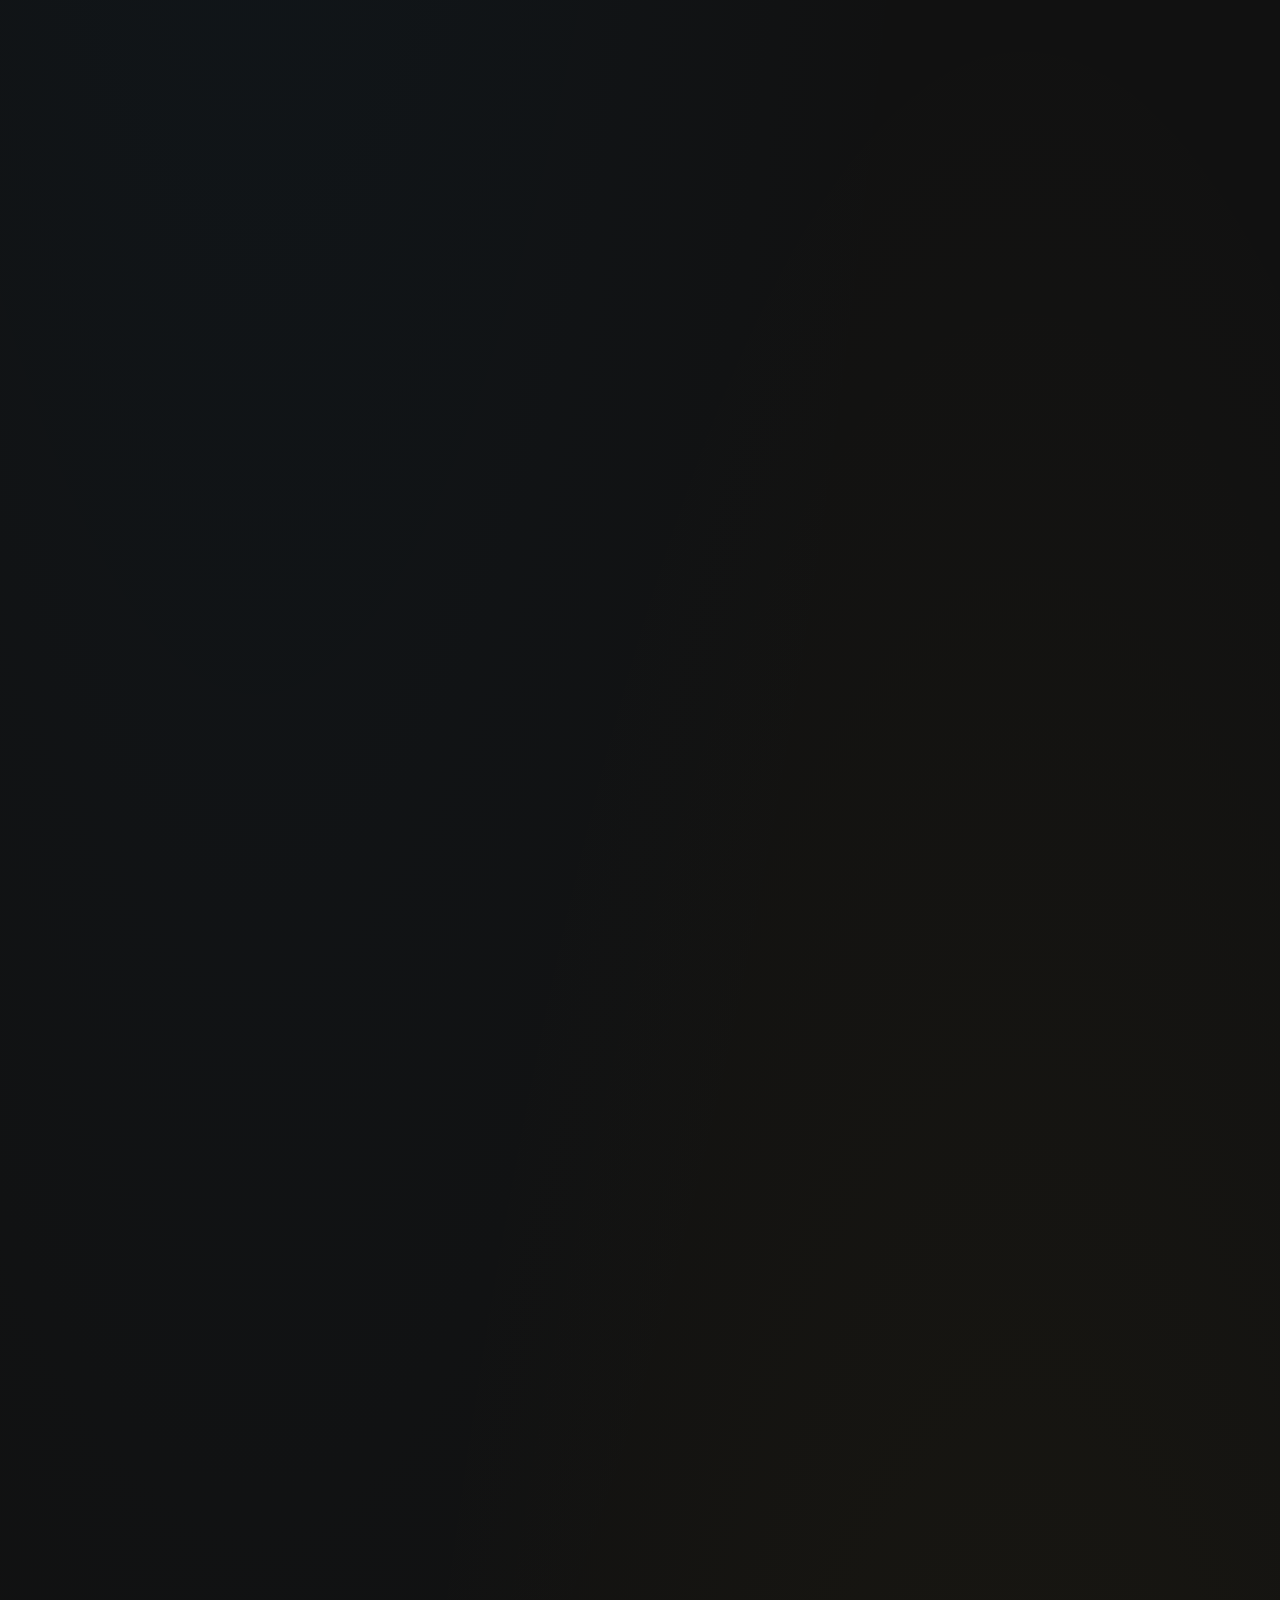
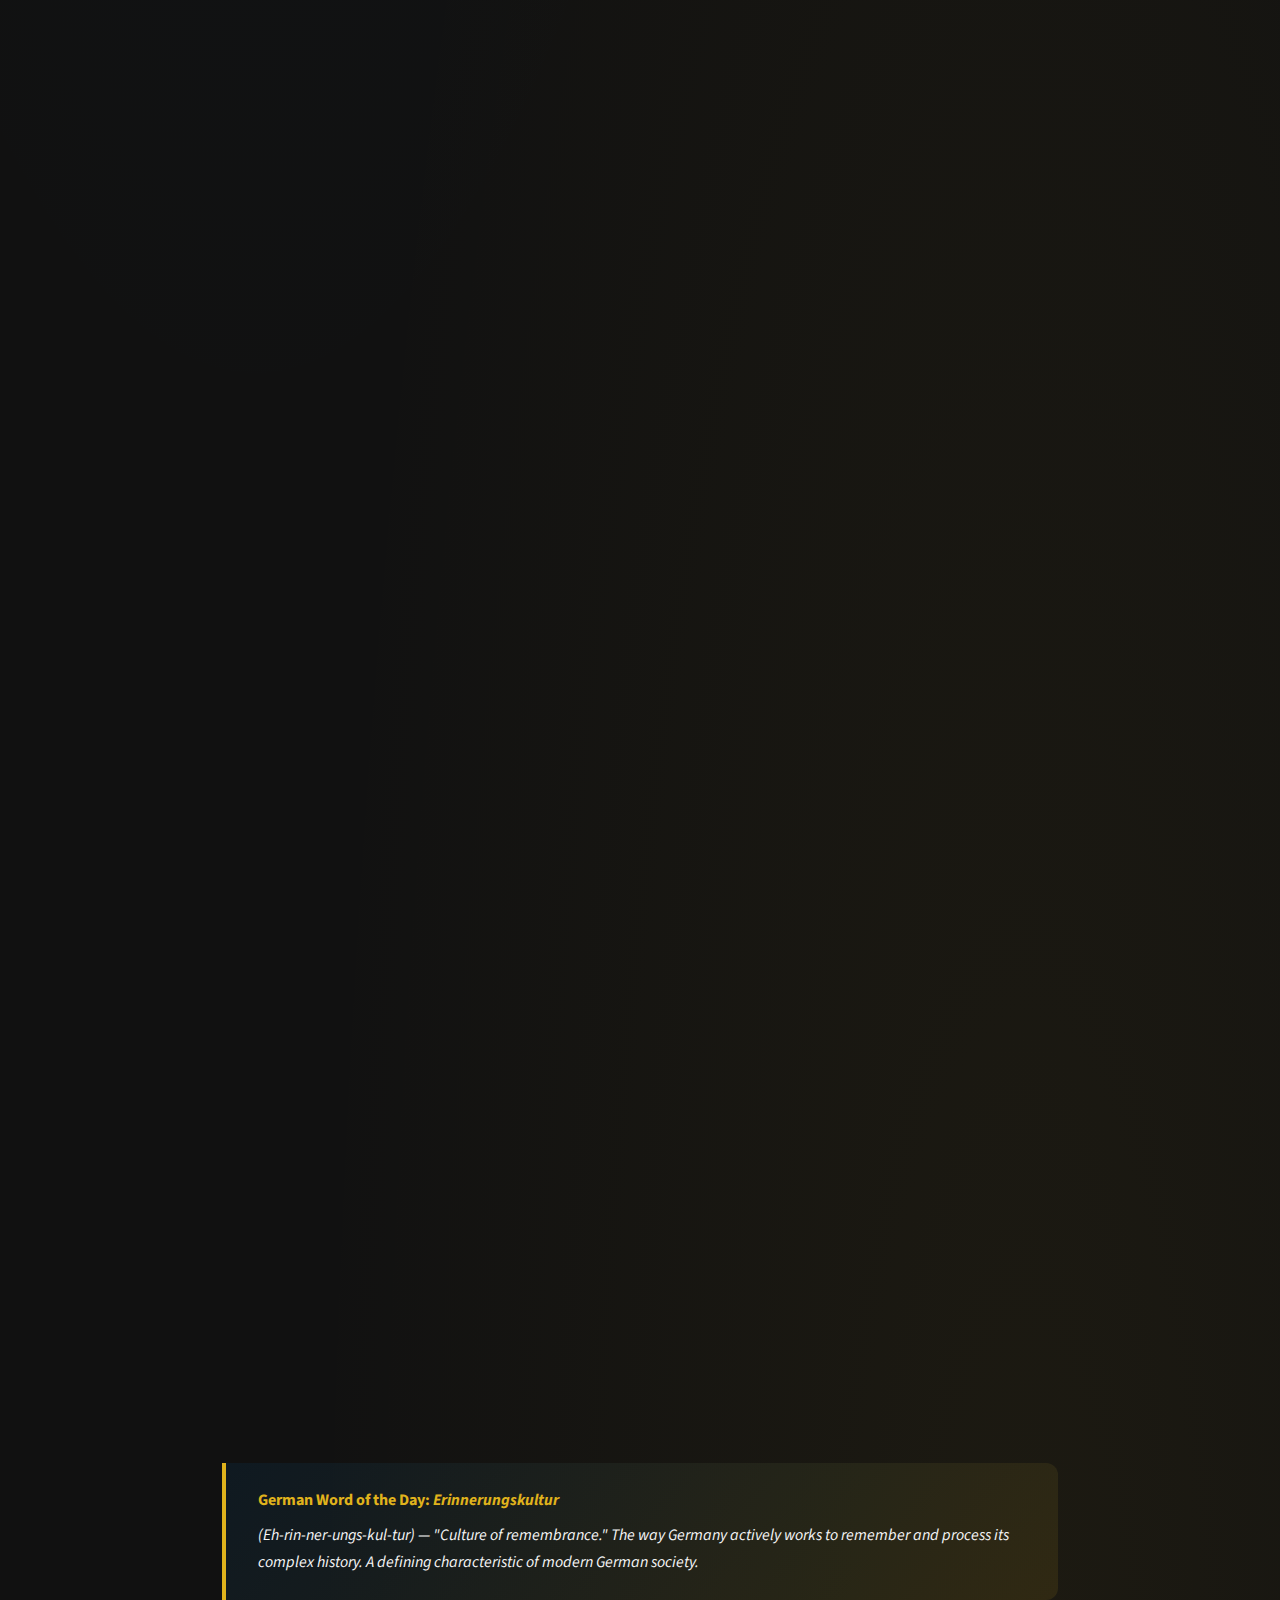
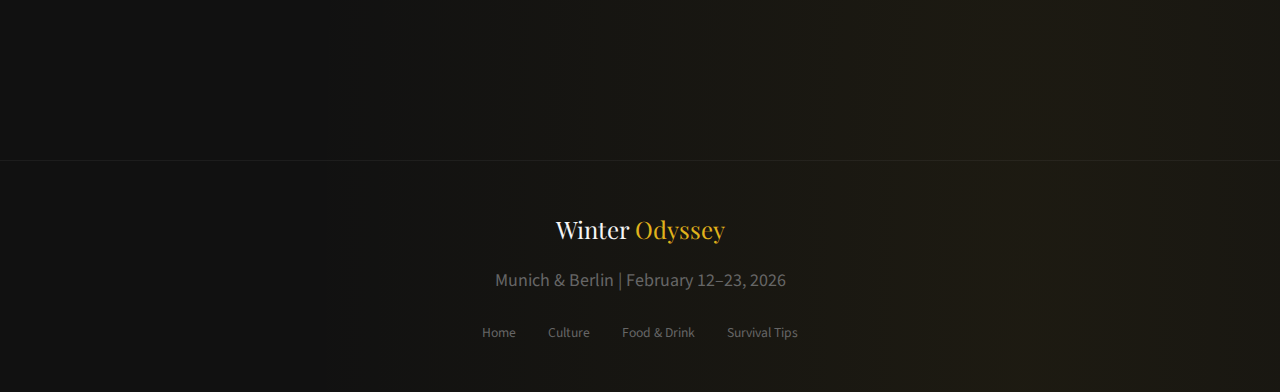
<file: German-history.html>
<!DOCTYPE html>
<html lang="en">
<head>
  <meta charset="UTF-8">
  <meta name="viewport" content="width=device-width, initial-scale=1.0">
  <title>German History | A Winter Odyssey</title>
  <link rel="stylesheet" href="styles.css">
  <link rel="icon" href="data:image/svg+xml,<svg xmlns='http://www.w3.org/2000/svg' viewBox='0 0 100 100'><text y='.9em' font-size='90'>🏛️</text></svg>">
</head>
<body>
  <nav class="navbar">
    <div class="nav-brand">Winter <span>Odyssey</span></div>
    <ul class="nav-links">
      <li><a href="index.html">Home</a></li>
      <li><a href="German-history.html" class="active">History</a></li>
      <li><a href="culture.html">Culture</a></li>
      <li><a href="food-drink.html">Food & Drink</a></li>
      <li><a href="survival-tips.html">Survival</a></li>
      <li><a href="Munich.html" class="munich">Munich</a></li>
      <li><a href="Berlin.html" class="berlin">Berlin</a></li>
    </ul>
  </nav>

  <main class="page-container">
    <header class="page-header fade-in">
      <h1>Historical Significance & Art</h1>
      <p>The stories German people were told about themselves.</p>
    </header>

    <!-- Museum Island -->
    <section class="content-section fade-in-up">
      <div class="section-header">
        <span class="section-icon">🏛️</span>
        <h2>The Museum Island (Museumsinsel)</h2>
      </div>
      <p style="margin-bottom: 2rem; color: var(--text-secondary);">Foundations of Identity—a UNESCO World Heritage site housing centuries of collected human achievement.</p>
      
      <div class="card">
        <div class="card-image">
          <img src="White_Color.jpg" alt="Photo placeholder">
        </div>
        <div class="card-content">
          <h4>Altes Museum</h4>
          <p class="significance">Significance: Greco-Roman Lineage</p>
          <p>A masterpiece of Neoclassical architecture.<br>Represents the Greco-Roman heritage used to establish cultural and political legitimacy for the Prussian state.</p>
        </div>
      </div>
      
      <div class="card">
        <div class="card-image">
          <img src="White_Color.jpg" alt="Photo placeholder">
        </div>
        <div class="card-content">
          <h4>Neues Museum</h4>
          <p class="significance">Significance: Tribal Roots & National Mythology</p>
          <p>Home to the Egyptian collection and prehistoric artifacts.<br>Focuses on tribal roots and national mythology, tracing the early origins of the Germanic peoples.</p>
        </div>
      </div>
      
      <div class="card">
        <div class="card-image">
          <img src="White_Color.jpg" alt="Photo placeholder">
        </div>
        <div class="card-content">
          <h4>Alte Nationalgalerie</h4>
          <p class="significance">Significance: Early 19th-Century Nationality</p>
          <p>Captures early 19th-century nationality through the lens of Romanticism and the rise of Imperial power.<br>Home to works by Caspar David Friedrich and the German Romantics.</p>
        </div>
      </div>
      
      <div class="card">
        <div class="card-image">
          <img src="White_Color.jpg" alt="Photo placeholder">
        </div>
        <div class="card-content">
          <h4>Bode-Museum</h4>
          <p class="significance">Significance: Late 19th-Century Imperial Cosmopolitanism</p>
          <p>Highlights late 19th-century imperial cosmopolitanism and the enduring influence of the Christian era on European art.<br>Byzantine art and Renaissance sculptures.</p>
        </div>
      </div>
      
      <div class="card">
        <div class="card-image">
          <img src="White_Color.jpg" alt="Photo placeholder">
        </div>
        <div class="card-content">
          <h4>Pergamon Museum</h4>
          <p class="significance">Significance: Ancient Monumental Architecture</p>
          <p><strong>Note:</strong> Major renovations are ongoing; check for partial access to the Ishtar Gate in 2026. Home to some of antiquity's most impressive architectural reconstructions.</p>
        </div>
      </div>
    </section>

    <!-- Imperial Era -->
    <section class="content-section fade-in-up">
      <div class="section-header">
        <span class="section-icon">👑</span>
        <h2>The Imperial & Global Era</h2>
      </div>
      
      <div class="card">
        <div class="card-image">
          <img src="White_Color.jpg" alt="Photo placeholder">
        </div>
        <div class="card-content">
          <h4>Schloss Charlottenburg</h4>
          <p class="significance">Significance: High Medieval History & Baroque Splendor</p>
          <p>The largest palace in Berlin.<br>Commissioned by Sophie Charlotte, it serves as a portal into High medieval history and the Baroque splendor of the Prussian monarchy. Gardens are free to explore year-round.</p>
        </div>
      </div>
      
      <div class="card">
        <div class="card-image">
          <img src="White_Color.jpg" alt="Photo placeholder">
        </div>
        <div class="card-content">
          <h4>Ethnological Museum of Berlin (Humboldt Forum)</h4>
          <p class="significance">Significance: Early 20th-Century Global Imperialism</p>
          <p>A critical look at the early 20th-century acquisitions of the global imperial era, showcasing collections from across the world within the reconstructed City Palace.</p>
        </div>
      </div>
    </section>

    <!-- Comprehensive History -->
    <section class="content-section fade-in-up">
      <div class="section-header">
        <span class="section-icon">📚</span>
        <h2>Comprehensive History & The Struggle</h2>
      </div>
      
      <div class="card">
        <div class="card-image">
          <img src="White_Color.jpg" alt="Photo placeholder">
        </div>
        <div class="card-content">
          <h4>German Historical Museum (DHM)</h4>
          <p class="significance">Significance: Complete German History Survey</p>
          <p>Provides a curated, comprehensive history of Germany, from the Middle Ages to the present day. An essential stop for understanding the arc of German civilization.</p>
        </div>
      </div>
      
      <div class="card">
        <div class="card-image">
          <img src="White_Color.jpg" alt="Photo placeholder">
        </div>
        <div class="card-content">
          <h4>Jewish Museum</h4>
          <p class="significance">Significance: "The Struggle"</p>
          <p>A deeply architectural experience designed by Daniel Libeskind, focusing on "The Struggle"—the long, complex, and often tragic history of Jewish life in Germany.</p>
        </div>
      </div>
      
      <div class="card">
        <div class="card-image">
          <img src="White_Color.jpg" alt="Photo placeholder">
        </div>
        <div class="card-content">
          <h4>Schwules Museum</h4>
          <p class="significance">Significance: Queer History of Berlin</p>
          <p>Dedicated to the amazing queer history of Berlin, documenting the city's pioneering role in LGBT rights and culture since the early 20th century.</p>
        </div>
      </div>
    </section>

    <!-- 20th Century -->
    <section class="content-section fade-in-up">
      <div class="section-header">
        <span class="section-icon">🧱</span>
        <h2>The 20th Century: Terror and Division</h2>
      </div>
      
      <div class="card">
        <div class="card-image">
          <img src="White_Color.jpg" alt="Photo placeholder">
        </div>
        <div class="card-content">
          <h4>Wall Museum (Haus am Checkpoint Charlie)</h4>
          <p class="significance">Significance: "The Great Divide"</p>
          <p>Chronicles "The Great Divide" and the creative, often dangerous attempts to escape from East to West Berlin. Stories of human courage and ingenuity.</p>
        </div>
      </div>
      
      <div class="card">
        <div class="card-image">
          <img src="White_Color.jpg" alt="Photo placeholder">
        </div>
        <div class="card-content">
          <h4>The Berlin Wall Memorial (Bernauer Straße)</h4>
          <p class="significance">Significance: Physical & Psychological Division</p>
          <p>The most authentic site to witness the physical and psychological divide of the city (1961–1989). Includes preserved wall sections and a documentation center.</p>
        </div>
      </div>
    </section>

    <blockquote>
      <strong>German Word of the Day: <em>Erinnerungskultur</em></strong>
      <p>(Eh-rin-ner-ungs-kul-tur) — "Culture of remembrance." The way Germany actively works to remember and process its complex history. A defining characteristic of modern German society.</p>
    </blockquote>
  </main>

  <footer class="footer">
    <div class="footer-brand">Winter <span>Odyssey</span></div>
    <p>Munich & Berlin | February 12–23, 2026</p>
    <div class="footer-links">
      <a href="index.html">Home</a>
      <a href="culture.html">Culture</a>
      <a href="food-drink.html">Food & Drink</a>
      <a href="survival-tips.html">Survival Tips</a>
    </div>
  </footer>
</body>
</html>
</file>
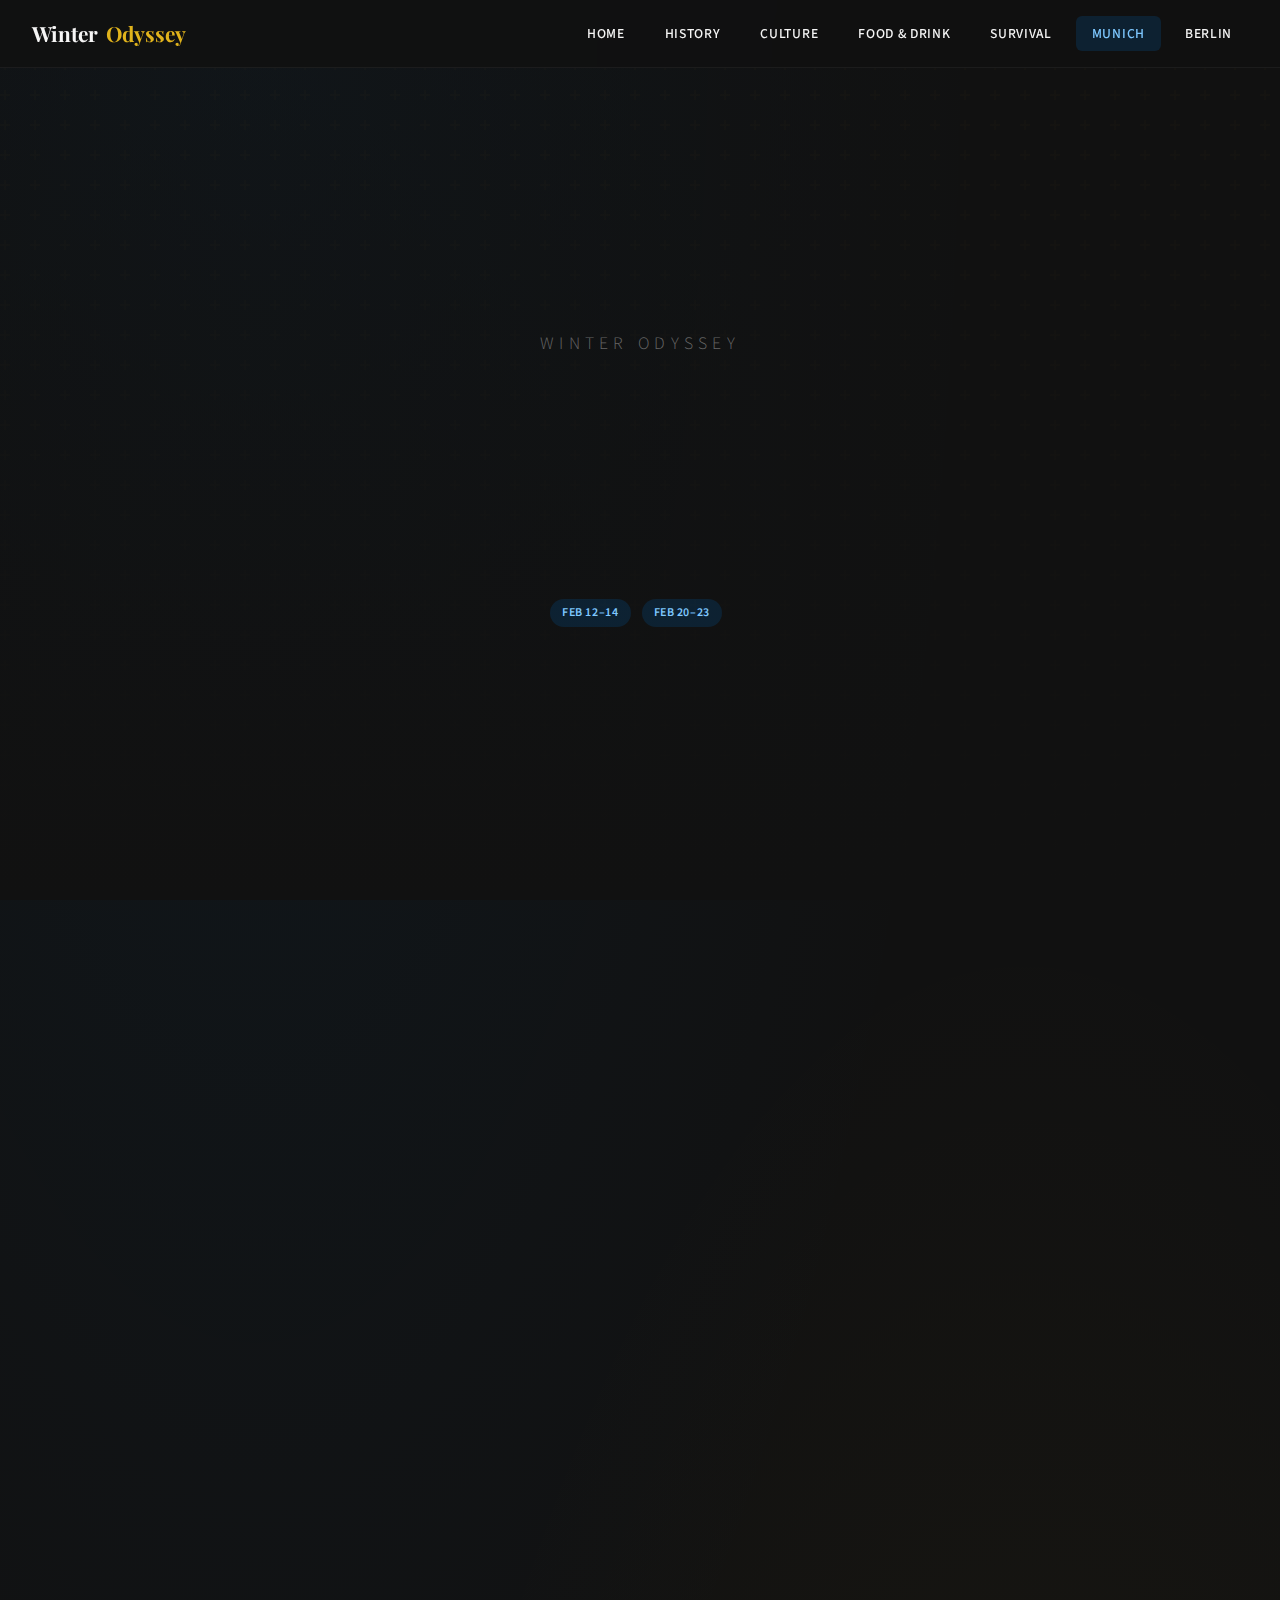
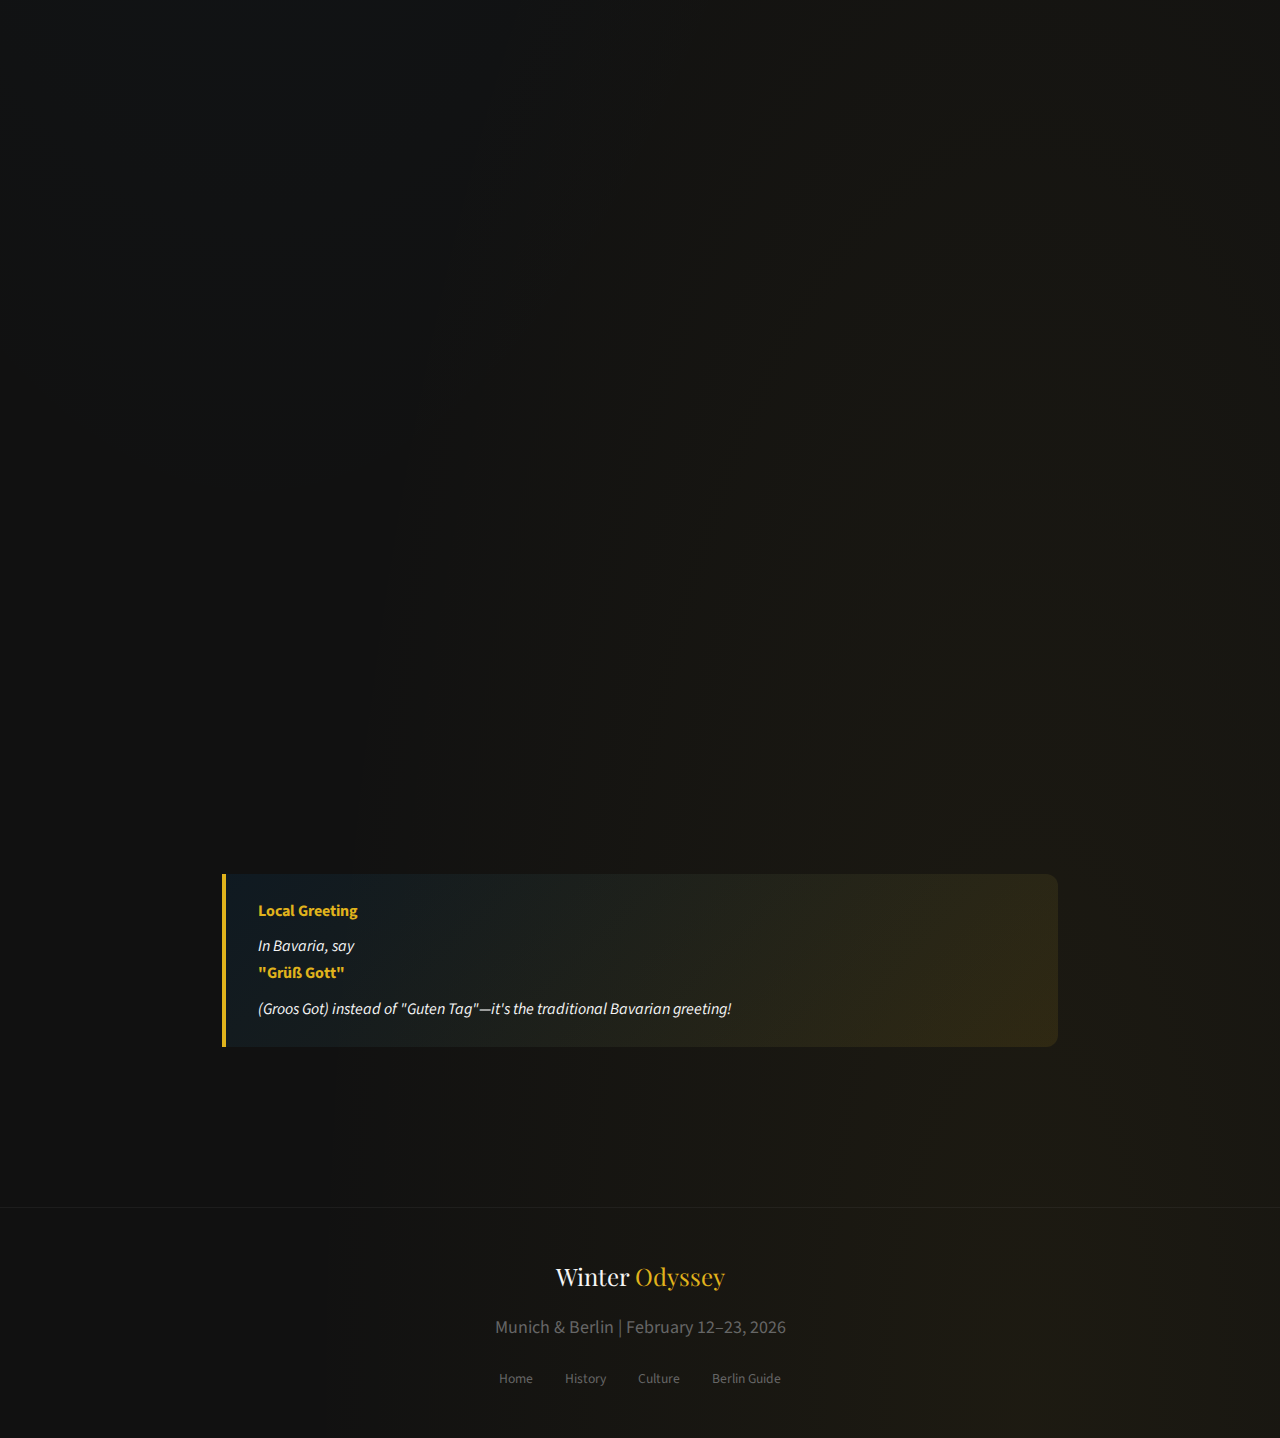
<file: Munich.html>
<!DOCTYPE html>
<html lang="en">
<head>
  <meta charset="UTF-8">
  <meta name="viewport" content="width=device-width, initial-scale=1.0">
  <title>Munich | A Winter Odyssey</title>
  <link rel="stylesheet" href="styles.css">
  <link rel="icon" href="data:image/svg+xml,<svg xmlns='http://www.w3.org/2000/svg' viewBox='0 0 100 100'><text y='.9em' font-size='90'>🏰</text></svg>">
</head>
<body>
  <nav class="navbar">
    <div class="nav-brand">Winter <span>Odyssey</span></div>
    <ul class="nav-links">
      <li><a href="index.html">Home</a></li>
      <li><a href="German-history.html">History</a></li>
      <li><a href="culture.html">Culture</a></li>
      <li><a href="food-drink.html">Food & Drink</a></li>
      <li><a href="survival-tips.html">Survival</a></li>
      <li><a href="Munich.html" class="munich active">Munich</a></li>
      <li><a href="Berlin.html" class="berlin">Berlin</a></li>
    </ul>
  </nav>

  <section class="page-hero">
    <p class="hero-subtitle fade-in">Winter Odyssey</p>
    <h1 class="fade-in-up delay-1" style="background: linear-gradient(135deg, var(--munich-blue) 0%, var(--munich-white) 100%); -webkit-background-clip: text; -webkit-text-fill-color: transparent; background-clip: text;">München</h1>
    <p class="hero-description fade-in-up delay-2">The "Athens on the Isar" — Bavaria's elegant capital, where tradition meets sophistication.</p>
    <div style="margin-top: 1.5rem;">
      <span class="badge munich">Feb 12–14</span>
      <span class="badge munich">Feb 20–23</span>
    </div>
  </section>

  <main class="page-container">

    <section class="content-section fade-in-up">
      <div class="placeholder-content">
        <div class="icon">🏰</div>
        <h3>Munich Guide Coming Soon</h3>
        <p style="margin-top: 1rem; color: var(--text-secondary);">This section will be filled with detailed itineraries, local recommendations, and insider tips for exploring Munich.</p>
        <div style="margin-top: 2rem; display: flex; gap: 1rem; justify-content: center; flex-wrap: wrap;">
          <span class="badge munich">Marienplatz</span>
          <span class="badge munich">Residenz</span>
          <span class="badge munich">Englischer Garten</span>
          <span class="badge munich">Viktualienmarkt</span>
          <span class="badge munich">Pinakotheken</span>
        </div>
      </div>
    </section>

    <!-- Quick Overview -->
    <section class="content-section fade-in-up">
      <div class="section-header">
        <span class="section-icon">📍</span>
        <h2>Quick Overview</h2>
      </div>
      
      <div class="venue-grid">
        <div class="venue-card highlight">
          <h4>🗓️ Time in Munich</h4>
          <p><strong>First Visit:</strong> Feb 12 morning → Feb 14 noon<br>
          <strong>Return:</strong> Feb 20 noon → Feb 23 noon</p>
        </div>
        
        <div class="venue-card highlight">
          <h4>🌡️ February Weather</h4>
          <p>Average: -2°C to 5°C. Expect cold, crisp days with occasional snow. The Alps may be visible on clear days.</p>
        </div>
        
        <div class="venue-card">
          <h4>🚆 Getting to Berlin</h4>
          <p>ICE high-speed train: ~4 hours. Book in advance on bahn.de for the best prices.</p>
        </div>
        
        <div class="venue-card">
          <h4>🍺 Don't Miss</h4>
          <p>An Augustiner beer from the wooden barrel at a traditional Wirtshaus.</p>
        </div>
      </div>
    </section>

    <blockquote>
      <strong>Local Greeting</strong>
      <p>In Bavaria, say <strong>"Grüß Gott"</strong> (Groos Got) instead of "Guten Tag"—it's the traditional Bavarian greeting!</p>
    </blockquote>
  </main>

  <footer class="footer">
    <div class="footer-brand">Winter <span>Odyssey</span></div>
    <p>Munich & Berlin | February 12–23, 2026</p>
    <div class="footer-links">
      <a href="index.html">Home</a>
      <a href="German-history.html">History</a>
      <a href="culture.html">Culture</a>
      <a href="Berlin.html">Berlin Guide</a>
    </div>
  </footer>
</body>
</html>
</file>
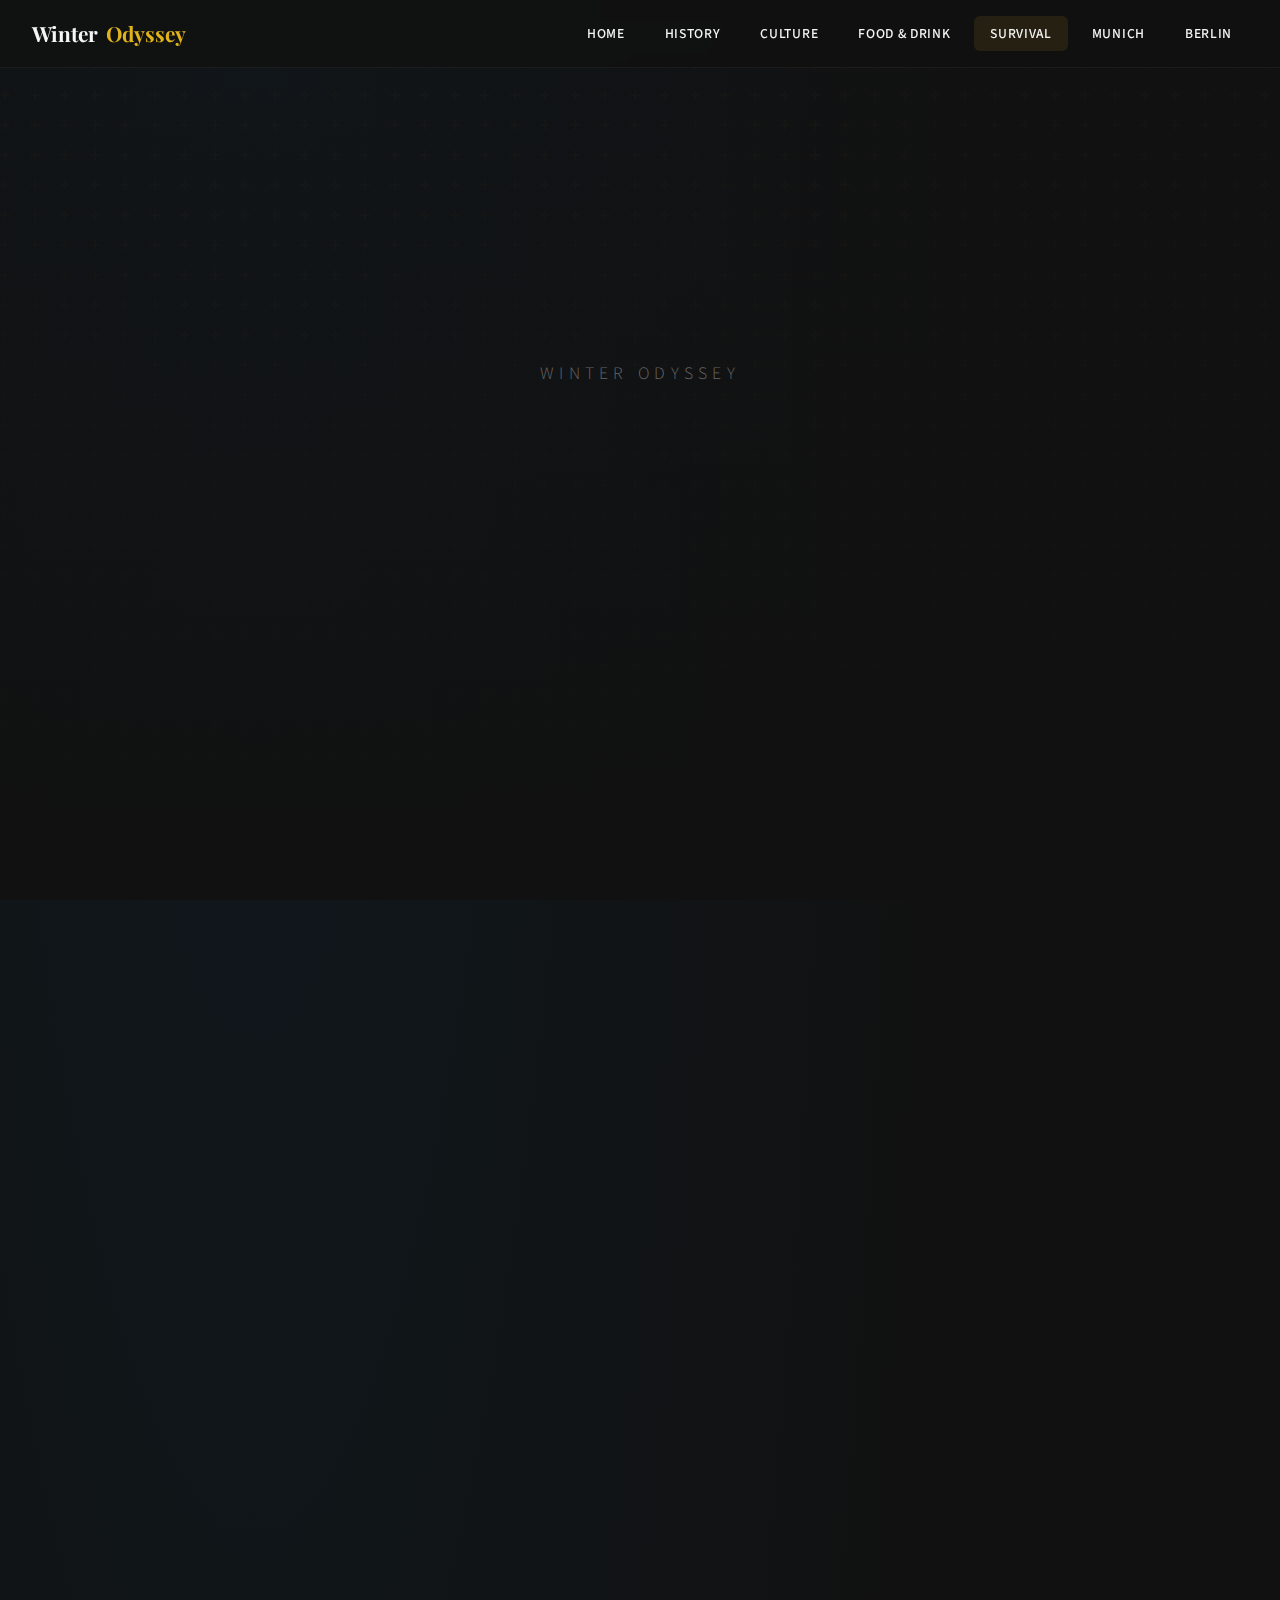
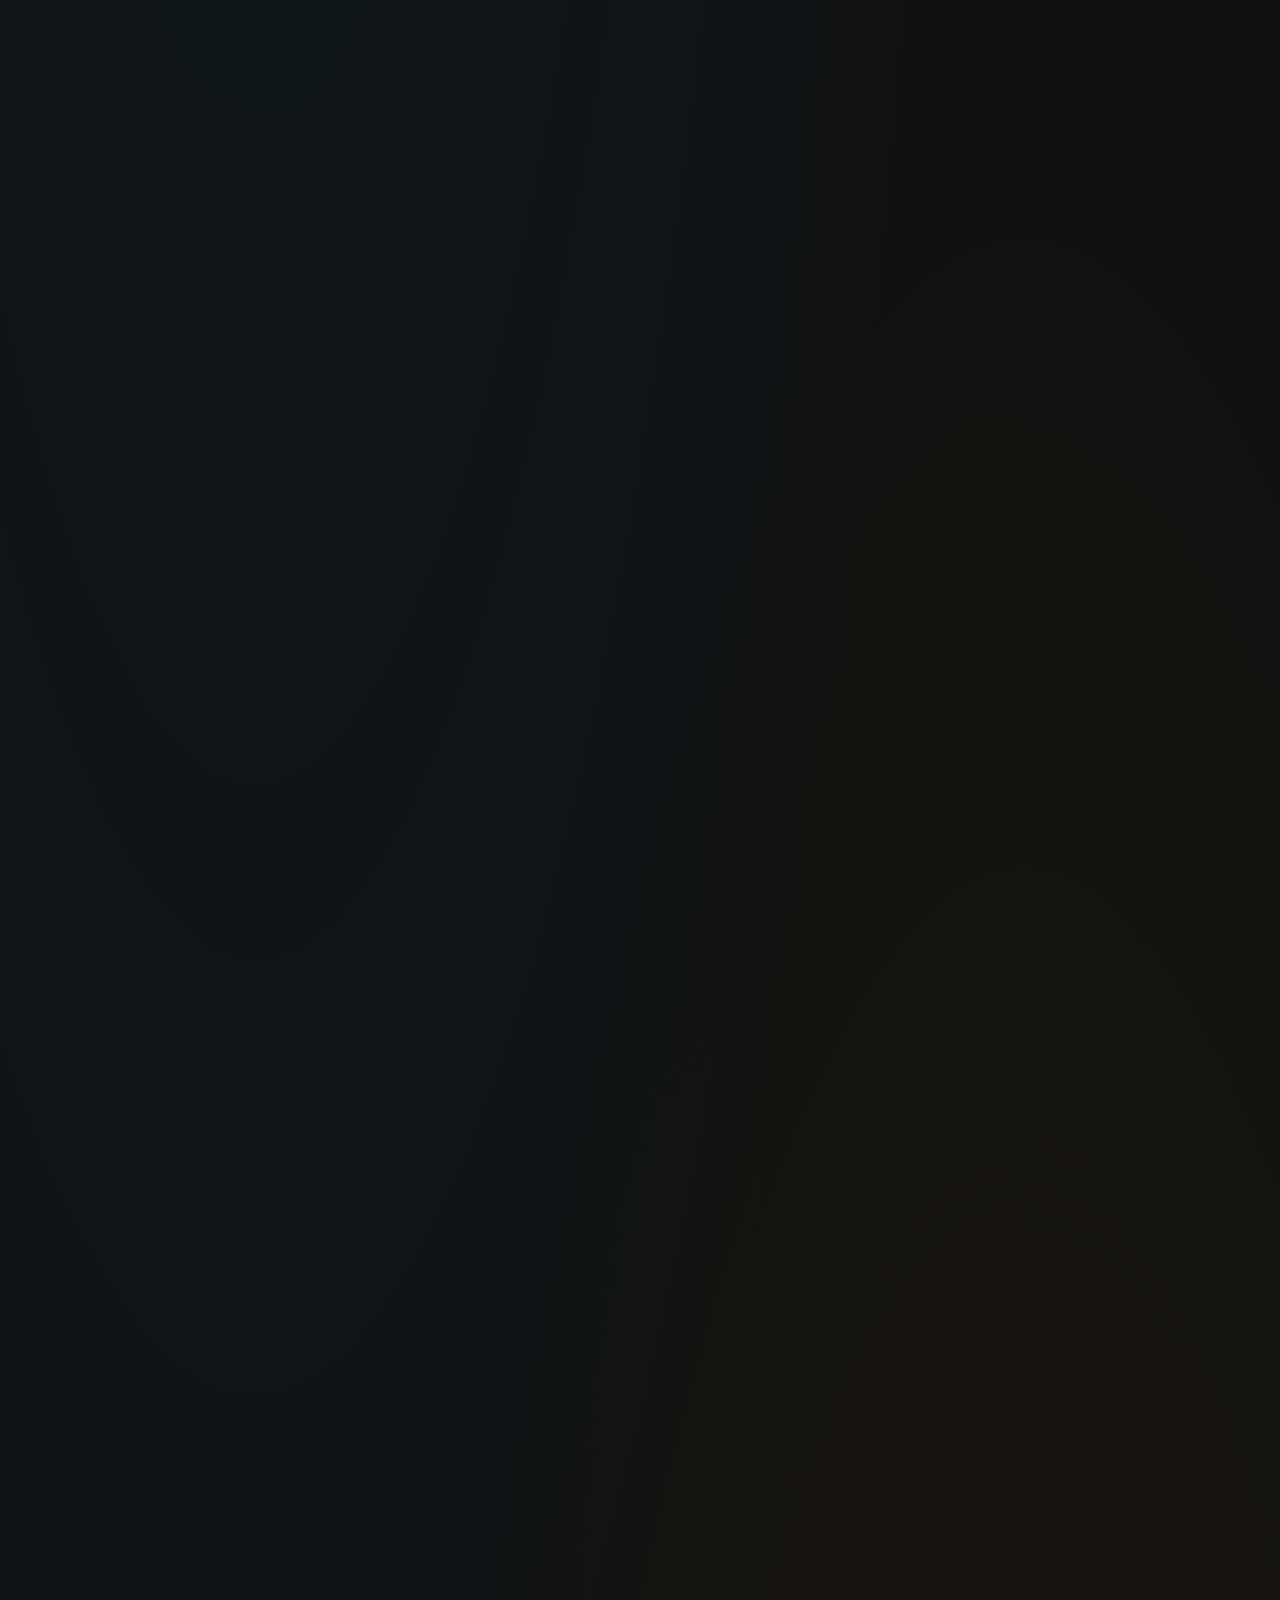
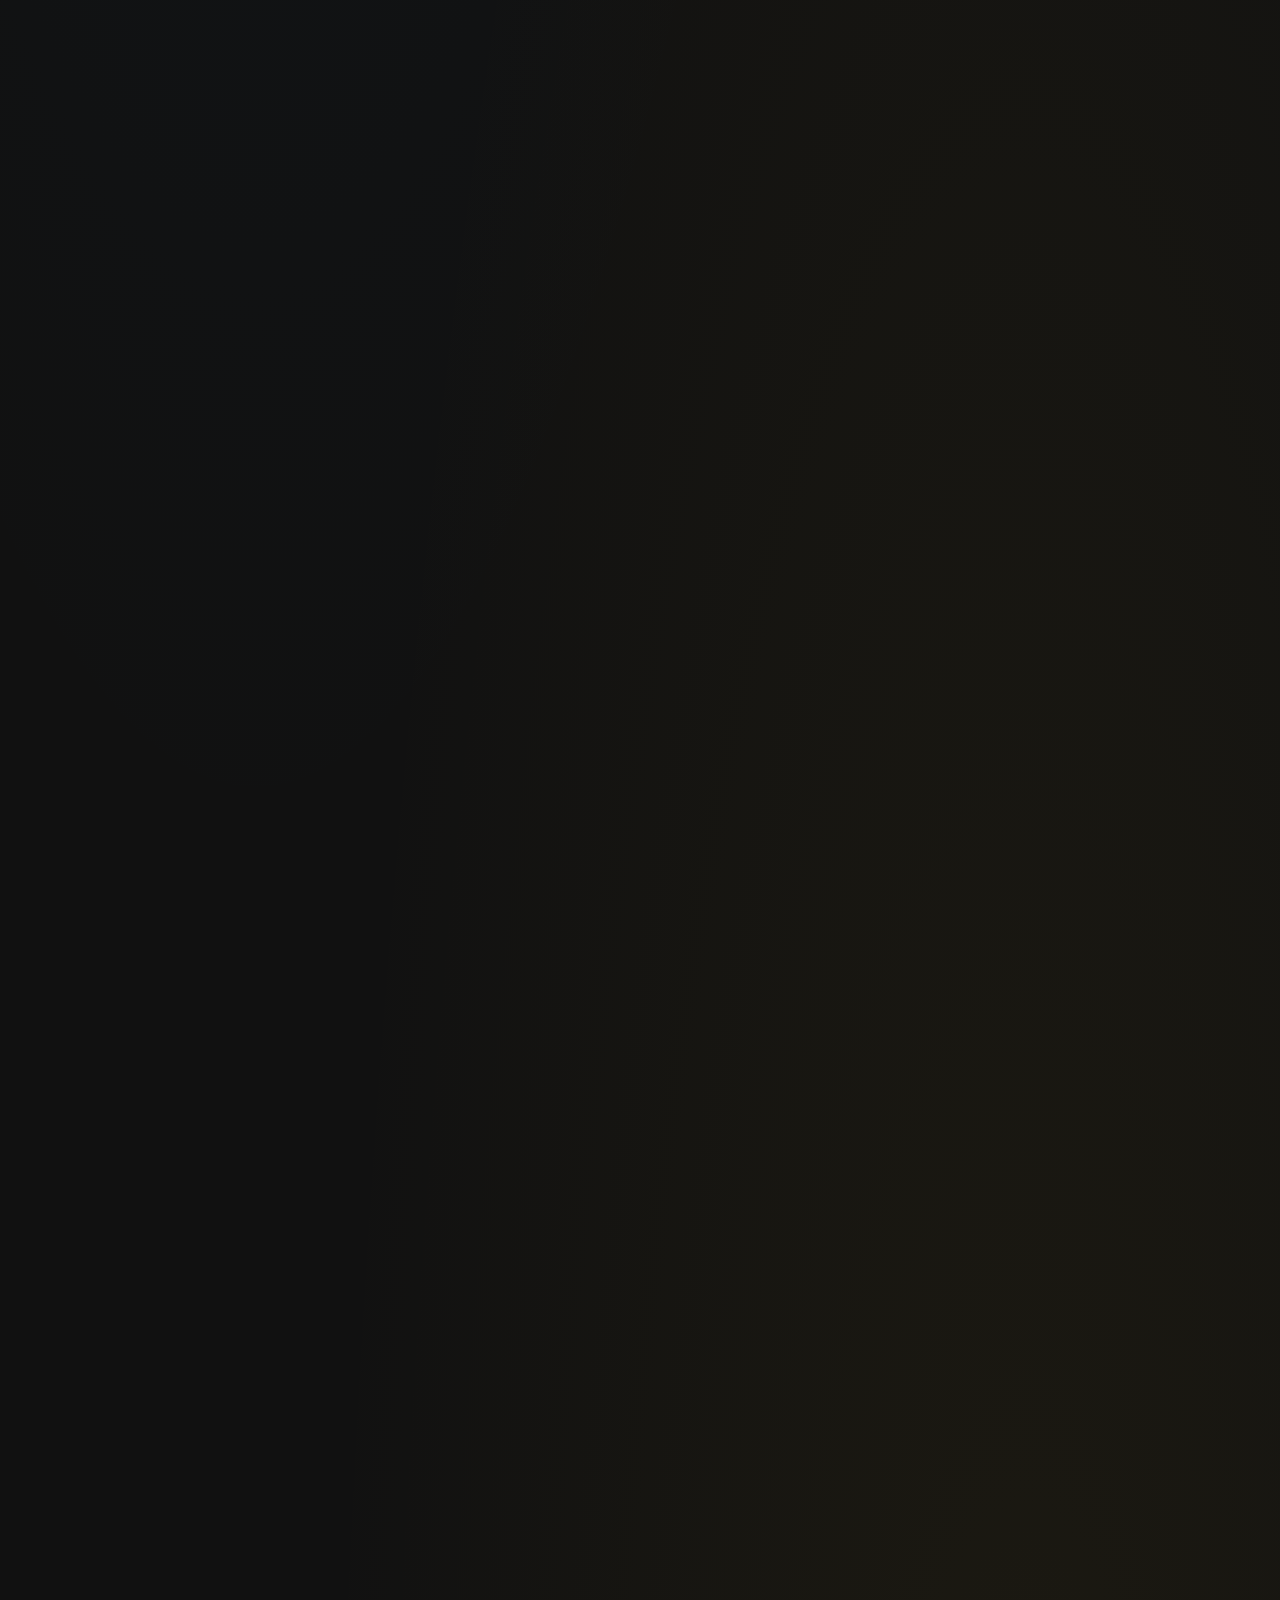
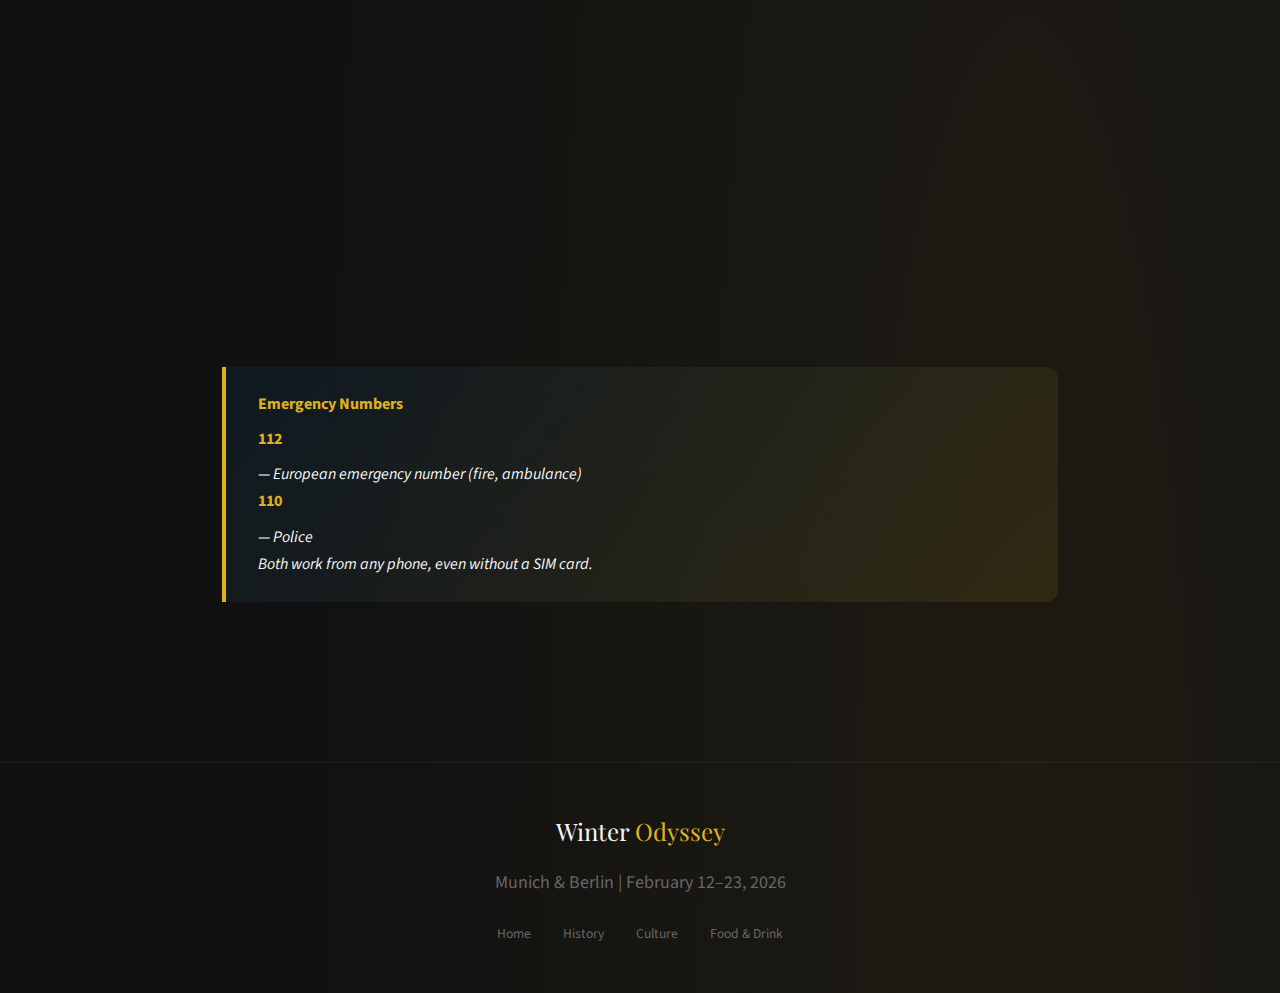
<file: survival-tips.html>
<!DOCTYPE html>
<html lang="en">
<head>
  <meta charset="UTF-8">
  <meta name="viewport" content="width=device-width, initial-scale=1.0">
  <title>Survival Tips | A Winter Odyssey</title>
  <link rel="stylesheet" href="styles.css">
  <link rel="icon" href="data:image/svg+xml,<svg xmlns='http://www.w3.org/2000/svg' viewBox='0 0 100 100'><text y='.9em' font-size='90'>❄️</text></svg>">
</head>
<body>
  <nav class="navbar">
    <div class="nav-brand">Winter <span>Odyssey</span></div>
    <ul class="nav-links">
      <li><a href="index.html">Home</a></li>
      <li><a href="German-history.html">History</a></li>
      <li><a href="culture.html">Culture</a></li>
      <li><a href="food-drink.html">Food & Drink</a></li>
      <li><a href="survival-tips.html" class="active">Survival</a></li>
      <li><a href="Munich.html" class="munich">Munich</a></li>
      <li><a href="Berlin.html" class="berlin">Berlin</a></li>
    </ul>
  </nav>

  <section class="page-hero">
    <p class="hero-subtitle fade-in">Winter Odyssey</p>
    <h1 class="fade-in-up delay-1">Survival Tips</h1>
    <p class="hero-description fade-in-up delay-2">Essential knowledge for navigating a German winter—from layering like a local to speaking the basics.</p>
  </section>

  <main class="page-container">

    <!-- Weather & Packing -->
    <section class="content-section fade-in-up">
      <div class="section-header">
        <span class="section-icon">❄️</span>
        <h2>Weather & Packing</h2>
      </div>
      
      <div class="card">
        <div class="card-image">
          <img src="White_Color.jpg" alt="Photo placeholder">
        </div>
        <div class="card-content">
          <h4>The "Zwiebelprinzip" (Onion Principle)</h4>
          <p>Dress in layers! German interiors are heavily heated (often 22°C+), but the wind outside can be biting (often below 0°C). You'll constantly be removing and adding layers.</p>
          <ul class="styled-list" style="margin-top: 1rem;">
            <li><strong>Base layer:</strong> Thermal underwear or merino wool</li>
            <li><strong>Mid layer:</strong> Fleece or light sweater</li>
            <li><strong>Outer layer:</strong> Wind and waterproof jacket</li>
          </ul>
        </div>
      </div>
      
      <div class="card">
        <div class="card-image">
          <img src="White_Color.jpg" alt="Photo placeholder">
        </div>
        <div class="card-content">
          <h4>Footwear</h4>
          <p>Wear waterproof shoes with good grip. February can be slushy, with melting snow and unexpected ice patches. Avoid leather soles—they're dangerously slippery.</p>
        </div>
      </div>
      
      <div class="card">
        <div class="card-image">
          <img src="White_Color.jpg" alt="Photo placeholder">
        </div>
        <div class="card-content">
          <h4>What to Pack</h4>
          <ul class="styled-list">
            <li>Warm, waterproof winter coat</li>
            <li>Scarf, hat, and gloves (essential!)</li>
            <li>Waterproof boots with good grip</li>
            <li>Umbrella (compact, windproof)</li>
            <li>Lip balm and hand cream (dry air)</li>
          </ul>
        </div>
      </div>
    </section>

    <!-- Quick German -->
    <section class="content-section fade-in-up">
      <div class="section-header">
        <span class="section-icon">🗣️</span>
        <h2>Quick German for the Trip</h2>
      </div>
      
      <div class="table-wrapper">
        <table>
          <thead>
            <tr>
              <th>English</th>
              <th>German</th>
              <th>Pronunciation</th>
            </tr>
          </thead>
          <tbody>
            <tr>
              <td>Hello / Good day</td>
              <td><strong>Guten Tag</strong></td>
              <td>Goo-ten Tahg</td>
            </tr>
            <tr>
              <td>Good morning</td>
              <td><strong>Guten Morgen</strong></td>
              <td>Goo-ten Mor-gen</td>
            </tr>
            <tr>
              <td>Good evening</td>
              <td><strong>Guten Abend</strong></td>
              <td>Goo-ten Ah-bent</td>
            </tr>
            <tr>
              <td>Thank you</td>
              <td><strong>Danke</strong></td>
              <td>Dan-keh</td>
            </tr>
            <tr>
              <td>Please / You're welcome</td>
              <td><strong>Bitte</strong></td>
              <td>Bit-te</td>
            </tr>
            <tr>
              <td>Excuse me</td>
              <td><strong>Entschuldigung</strong></td>
              <td>Ent-shool-dee-goong</td>
            </tr>
            <tr>
              <td>The bill, please</td>
              <td><strong>Die Rechnung, bitte</strong></td>
              <td>Dee Rech-nung, bit-te</td>
            </tr>
            <tr>
              <td>Two beers, please</td>
              <td><strong>Zwei Bier, bitte</strong></td>
              <td>Tsvai Beer, bit-te</td>
            </tr>
            <tr>
              <td>Do you speak English?</td>
              <td><strong>Sprechen Sie Englisch?</strong></td>
              <td>Shpreck-en Zee Eng-lish?</td>
            </tr>
            <tr>
              <td>I don't understand</td>
              <td><strong>Ich verstehe nicht</strong></td>
              <td>Ikh fer-shtay-e nikht</td>
            </tr>
          </tbody>
        </table>
      </div>
    </section>

    <!-- Logistics -->
    <section class="content-section fade-in-up">
      <div class="section-header">
        <span class="section-icon">💳</span>
        <h2>Logistics</h2>
      </div>
      
      <div class="venue-grid">
        <div class="venue-card highlight">
          <h4>💶 Cash is King</h4>
          <p>Always carry at least <strong>€50 in cash</strong>. While improving, many German bars and smaller "Imbiss" (snack) stands remain cash-only. ATMs are plentiful.</p>
        </div>
        
        <div class="venue-card highlight">
          <h4>🔒 Sunday Closing (Sonntagsruhe)</h4>
          <p>Almost all shops and supermarkets are <strong>closed on Sundays</strong>. Plan your snacks accordingly! Only gas stations, train station shops, and some bakeries are open.</p>
        </div>
        
        <div class="venue-card">
          <h4>🚇 Public Transport</h4>
          <p>Both cities have excellent U-Bahn, S-Bahn, and bus systems. Buy a day pass or multi-day pass for unlimited travel. Validate your ticket before boarding!</p>
        </div>
        
        <div class="venue-card">
          <h4>🔌 Power Adapters</h4>
          <p>Germany uses Type C and Type F plugs (230V). If coming from the US/UK, bring a European adapter.</p>
        </div>
        
        <div class="venue-card">
          <h4>💧 Tap Water</h4>
          <p>Tap water is safe and excellent quality. In restaurants, you'll need to order "Leitungswasser" (tap water) specifically—otherwise you'll get expensive bottled water.</p>
        </div>
        
        <div class="venue-card">
          <h4>🚬 Smoking Laws</h4>
          <p>Smoking is banned in most public indoor spaces, but many traditional bars in Berlin have exemptions. Look for "Raucherlokal" signs.</p>
        </div>
      </div>
    </section>

    <!-- Tipping -->
    <section class="content-section fade-in-up">
      <div class="section-header">
        <span class="section-icon">💰</span>
        <h2>Tipping Culture</h2>
      </div>
      
      <div class="card">
        <div class="card-image">
          <img src="White_Color.jpg" alt="Photo placeholder">
        </div>
        <div class="card-content">
          <p>Tipping in Germany is more modest than in the US. Service charge is usually included, but it's customary to round up:</p>
          <ul class="styled-list" style="margin-top: 1rem;">
            <li><strong>Restaurants:</strong> Round up to the nearest €5 or add 5-10%</li>
            <li><strong>Bars:</strong> Round up to the nearest Euro</li>
            <li><strong>Taxis:</strong> Round up to the nearest Euro</li>
            <li><strong>Hotels:</strong> €1-2 per bag for porters</li>
          </ul>
          <p style="margin-top: 1rem; color: var(--berlin-gold);"><strong>Say "Stimmt so"</strong> (Shtimt zo) when paying if you want to leave the change as tip.</p>
        </div>
      </div>
    </section>

    <blockquote>
      <strong>Emergency Numbers</strong>
      <p><strong>112</strong> — European emergency number (fire, ambulance)<br>
      <strong>110</strong> — Police<br>
      Both work from any phone, even without a SIM card.</p>
    </blockquote>
  </main>

  <footer class="footer">
    <div class="footer-brand">Winter <span>Odyssey</span></div>
    <p>Munich & Berlin | February 12–23, 2026</p>
    <div class="footer-links">
      <a href="index.html">Home</a>
      <a href="German-history.html">History</a>
      <a href="culture.html">Culture</a>
      <a href="food-drink.html">Food & Drink</a>
    </div>
  </footer>
</body>
</html>
</file>
<file: styles.css>
/* A Winter Odyssey - Munich & Berlin 2026 */
/* Color Palette: Munich Blue #0066B2, Berlin Gold #E0B31C, Dark #111111 */

@import url('https://fonts.googleapis.com/css2?family=Playfair+Display:ital,wght@0,400;0,600;0,700;1,400&family=Source+Sans+3:wght@300;400;500;600&display=swap');

:root {
  --munich-blue: #7EC8FF;
  --munich-white: #FFFFFF;
  --berlin-gold: #E0B31C;
  --berlin-black: #000000;
  --bg-dark: #111111;
  --bg-card: #1a1a1a;
  --bg-card-hover: #222222;
  --text-primary: #f5f5f5;
  --text-secondary: #f5f5f5;
  --text-muted: #666666;
  --gradient-munich: linear-gradient(135deg, #4DA6FF 0%, #2B8FE6 100%);
  --gradient-berlin: linear-gradient(135deg, #E0B31C 0%, #c49a15 100%);
  --gradient-dark: linear-gradient(180deg, #111111 0%, #0a0a0a 100%);
}

* {
  margin: 0;
  padding: 0;
  box-sizing: border-box;
}

html {
  scroll-behavior: smooth;
}

body {
  font-family: 'Source Sans 3', -apple-system, BlinkMacSystemFont, sans-serif;
  background: var(--bg-dark);
  color: var(--text-primary);
  line-height: 1.7;
  min-height: 100vh;
  background-image: 
    radial-gradient(ellipse at 20% 0%, rgba(0, 102, 178, 0.08) 0%, transparent 50%),
    radial-gradient(ellipse at 80% 100%, rgba(224, 179, 28, 0.06) 0%, transparent 50%);
}

/* Typography */
h1, h2, h3, h4, h5, h6 {
  font-family: 'Playfair Display', Georgia, serif;
  font-weight: 600;
  line-height: 1.3;
  letter-spacing: -0.02em;
}

h1 {
  font-size: clamp(2.5rem, 6vw, 4rem);
  background: linear-gradient(135deg, var(--munich-white) 0%, var(--berlin-gold) 100%);
  -webkit-background-clip: text;
  -webkit-text-fill-color: transparent;
  background-clip: text;
}

h2 {
  font-size: clamp(2.34rem, 5.2vw, 3.25rem);
  color: var(--text-primary);
  margin-bottom: 1.5rem;
}

h3 {
  font-size: clamp(1.3rem, 3vw, 1.6rem);
  color: var(--berlin-gold);
  margin-bottom: 1rem;
}

h4 {
  font-size: 1.1rem;
  color: var(--munich-blue);
  font-family: 'Source Sans 3', sans-serif;
  font-weight: 600;
  text-transform: uppercase;
  letter-spacing: 0.1em;
}

p {
  margin-bottom: 1rem;
  color: var(--text-secondary);
}

a {
  color: var(--berlin-gold);
  text-decoration: none;
  transition: all 0.3s ease;
}

a:hover {
  color: var(--munich-blue);
}

/* Navigation */
.navbar {
  position: fixed;
  top: 0;
  left: 0;
  right: 0;
  z-index: 1000;
  padding: 1rem 2rem;
  background: rgba(17, 17, 17, 0.9);
  backdrop-filter: blur(20px);
  border-bottom: 1px solid rgba(255, 255, 255, 0.05);
  display: flex;
  justify-content: space-between;
  align-items: center;
}

.nav-brand {
  font-family: 'Playfair Display', serif;
  font-size: 1.3rem;
  font-weight: 700;
  color: var(--text-primary);
  display: flex;
  align-items: center;
  gap: 0.5rem;
}

.nav-brand span {
  color: var(--berlin-gold);
}

.nav-links {
  display: flex;
  gap: 0.5rem;
  list-style: none;
  flex-wrap: wrap;
  justify-content: flex-end;
}

.nav-links a {
  padding: 0.5rem 1rem;
  font-size: 0.85rem;
  font-weight: 500;
  color: var(--text-secondary);
  border-radius: 6px;
  transition: all 0.3s ease;
  text-transform: uppercase;
  letter-spacing: 0.05em;
}

.nav-links a:hover,
.nav-links a.active {
  color: var(--text-primary);
  background: rgba(224, 179, 28, 0.1);
}

.nav-links a.munich:hover,
.nav-links a.munich.active {
  background: rgba(0, 102, 178, 0.2);
  color: var(--munich-blue);
}

.nav-links a.berlin:hover,
.nav-links a.berlin.active {
  background: rgba(224, 179, 28, 0.2);
  color: var(--berlin-gold);
}

/* Hero Section */
.hero {
  min-height: 100vh;
  display: flex;
  flex-direction: column;
  justify-content: center;
  align-items: center;
  text-align: center;
  padding: 8rem 2rem 4rem;
  position: relative;
  overflow: hidden;
}

.hero::before {
  content: '';
  position: absolute;
  top: 0;
  left: 0;
  right: 0;
  bottom: 0;
  background: 
    linear-gradient(180deg, rgba(17, 17, 17, 0.3) 0%, var(--bg-dark) 100%),
    url("data:image/svg+xml,%3Csvg width='60' height='60' viewBox='0 0 60 60' xmlns='http://www.w3.org/2000/svg'%3E%3Cg fill='none' fill-rule='evenodd'%3E%3Cg fill='%23E0B31C' fill-opacity='0.03'%3E%3Cpath d='M36 34v-4h-2v4h-4v2h4v4h2v-4h4v-2h-4zm0-30V0h-2v4h-4v2h4v4h2V6h4V4h-4zM6 34v-4H4v4H0v2h4v4h2v-4h4v-2H6zM6 4V0H4v4H0v2h4v4h2V6h4V4H6z'/%3E%3C/g%3E%3C/g%3E%3C/svg%3E");
  z-index: -1;
}

.hero-subtitle {
  font-size: 1.1rem;
  color: var(--text-muted);
  text-transform: uppercase;
  letter-spacing: 0.3em;
  margin-bottom: 1rem;
  font-weight: 300;
}

.hero h1 {
  margin-bottom: 1.5rem;
}

.hero-description {
  font-size: 1.25rem;
  color: var(--text-secondary);
  max-width: 600px;
  margin-bottom: 3rem;
}

/* Page Hero (shared title style) */
.page-hero {
  min-height: 100vh;
  display: flex;
  flex-direction: column;
  justify-content: center;
  align-items: center;
  text-align: center;
  padding: 8rem 2rem 4rem;
  position: relative;
  overflow: hidden;
}

.page-hero::before {
  content: '';
  position: absolute;
  top: 0;
  left: 0;
  right: 0;
  bottom: 0;
  background:
    linear-gradient(180deg, rgba(17, 17, 17, 0.3) 0%, var(--bg-dark) 100%),
    url("data:image/svg+xml,%3Csvg width='60' height='60' viewBox='0 0 60 60' xmlns='http://www.w3.org/2000/svg'%3E%3Cg fill='none' fill-rule='evenodd'%3E%3Cg fill='%23E0B31C' fill-opacity='0.03'%3E%3Cpath d='M36 34v-4h-2v4h-4v2h4v4h2v-4h4v-2h-4zm0-30V0h-2v4h-4v2h4v4h2V6h4V4h-4zM6 34v-4H4v4H0v2h4v4h2v-4h4v-2H6zM6 4V0H4v4H0v2h4v4h2V6h4V4H6z'/%3E%3C/g%3E%3C/g%3E%3C/svg%3E");
  z-index: -1;
}

.page-hero .hero-subtitle {
  font-size: 1.1rem;
  color: var(--text-muted);
  text-transform: uppercase;
  letter-spacing: 0.3em;
  margin-bottom: 1rem;
  font-weight: 300;
}

.page-hero .hero-description {
  font-size: 1.25rem;
  color: var(--text-secondary);
  max-width: 600px;
  margin-bottom: 3rem;
}

/* Timeline */
.timeline-section {
  width: 100%;
  max-width: 900px;
  margin: 2rem auto;
  padding: 2rem;
}

.timeline-header {
  text-align: center;
  margin-bottom: 2rem;
}

.timeline-header h2 {
  font-size: 1.5rem;
  margin-bottom: 0.5rem;
}

/* Gantt-style Timeline */
.gantt-timeline {
  position: relative;
  padding: 0 1rem;
}

/* City Labels Above Bars */
.gantt-labels {
  display: flex;
  margin-bottom: 0.75rem;
}

.gantt-label {
  text-align: center;
  font-family: 'Playfair Display', Georgia, serif;
  font-size: 1.5rem;
  font-style: italic;
  font-weight: 400;
  text-decoration: none;
  transition: all 0.3s ease;
  padding: 0.5rem 0;
}

.gantt-label.munich {
  color: var(--munich-blue);
}

.gantt-label.berlin {
  color: var(--berlin-gold);
}

.gantt-label:hover {
  transform: scale(1.05);
  text-shadow: 0 0 20px currentColor;
}

/* Timeline Bars */
.gantt-bars {
  display: flex;
  height: 50px;
  border-radius: 8px;
  overflow: hidden;
  position: relative;
}

.gantt-bar {
  height: 100%;
  transition: all 0.3s ease;
  cursor: pointer;
  position: relative;
}

.gantt-bar.munich {
  background: var(--munich-blue);
}

.gantt-bar.berlin {
  background: var(--berlin-gold);
}

.gantt-bar:hover {
  filter: brightness(1.2);
  transform: scaleY(1.1);
}

.gantt-bar::after {
  content: '';
  position: absolute;
  top: 0;
  left: 0;
  right: 0;
  bottom: 0;
  background: linear-gradient(180deg, rgba(255,255,255,0.2) 0%, transparent 50%, rgba(0,0,0,0.1) 100%);
}

/* Timeline Axis */
.gantt-axis {
  position: relative;
  height: 80px;
  margin-top: 0;
  border-top: 2px solid rgba(255, 255, 255, 0.3);
}

.gantt-tick {
  position: absolute;
  transform: translateX(-50%);
  text-align: center;
  display: flex;
  flex-direction: column;
  align-items: center;
}

.tick-mark {
  width: 2px;
  height: 12px;
  background: rgba(255, 255, 255, 0.5);
  margin-bottom: 8px;
}

.tick-date {
  font-family: 'Playfair Display', Georgia, serif;
  font-size: 1.2rem;
  font-style: italic;
  color: var(--text-primary);
  line-height: 1.2;
}

.tick-time {
  font-family: 'Playfair Display', Georgia, serif;
  font-size: 1rem;
  font-style: italic;
  color: var(--text-secondary);
}

/* Mobile responsive */
@media (max-width: 600px) {
  .gantt-label {
    font-size: 1.1rem;
  }
  
  .gantt-bars {
    height: 40px;
  }
  
  .tick-date {
    font-size: 0.9rem;
  }
  
  .tick-time {
    font-size: 0.8rem;
  }
}

/* Three Pillars */
.pillars {
  display: grid;
  grid-template-columns: repeat(auto-fit, minmax(280px, 1fr));
  gap: 2rem;
  max-width: 1000px;
  margin: 4rem auto;
  padding: 0 2rem;
}

.pillar {
  background: var(--bg-card);
  border-radius: 16px;
  padding: 2rem;
  border: 1px solid rgba(255, 255, 255, 0.05);
  transition: all 0.4s ease;
  text-align: center;
}

.pillar:hover {
  transform: translateY(-5px);
  border-color: rgba(224, 179, 28, 0.3);
  box-shadow: 0 20px 60px rgba(0, 0, 0, 0.3);
}

.pillar-icon {
  width: 70px;
  height: 70px;
  border-radius: 50%;
  display: flex;
  align-items: center;
  justify-content: center;
  font-size: 2rem;
  margin: 0 auto 1.5rem;
  background: linear-gradient(135deg, rgba(0, 102, 178, 0.2), rgba(224, 179, 28, 0.2));
}

.pillar h3 {
  color: var(--text-primary);
  margin-bottom: 1rem;
}

.pillar p {
  font-size: 1.19rem;
}

/* Page Container */
.page-container {
  max-width: 900px;
  margin: 0 auto;
  padding: 8rem 2rem 4rem;
}

.page-header {
  text-align: center;
  margin-bottom: 4rem;
  padding-bottom: 2rem;
  border-bottom: 1px solid rgba(255, 255, 255, 0.1);
}

.page-header p {
  font-size: 1.15rem;
  max-width: 700px;
  margin: 0 auto;
}

/* Content Sections */
.content-section {
  margin-bottom: 4rem;
}

.section-header {
  display: flex;
  align-items: center;
  gap: 1rem;
  margin-bottom: 2rem;
  padding-bottom: 1rem;
  border-bottom: 2px solid rgba(224, 179, 28, 0.3);
}

/* Map + Restaurant List */
.map-list-section {
  display: grid;
  grid-template-columns: 1.1fr 1fr;
  gap: 2rem;
  align-items: start;
}

.map-container {
  background: var(--bg-card);
  border-radius: 16px;
  border: 1px solid rgba(255, 255, 255, 0.05);
  overflow: hidden;
  height: calc(100vh - 160px);
  min-height: 420px;
  position: sticky;
  top: 120px;
}

.map-iframe {
  width: 100%;
  height: 100%;
  min-height: 420px;
  border: 0;
  display: block;
}

.restaurant-list {
  display: flex;
  flex-direction: column;
  gap: 1.5rem;
}

.restaurant-category {
  background: var(--bg-card);
  border-radius: 12px;
  padding: 1.25rem 1.5rem;
  border: 1px solid rgba(255, 255, 255, 0.05);
}

.restaurant-category h3 {
  margin-bottom: 0.75rem;
  color: var(--text-primary);
}

/* Full-width media */
.full-width-media {
  width: 100%;
  max-width: 100%;
  border-radius: 16px;
  overflow: hidden;
  border: 1px solid rgba(255, 255, 255, 0.08);
  background: var(--bg-card);
}

.full-width-media img {
  width: 100%;
  max-width: 100%;
  height: auto;
  display: block;
}

.map-list {
  display: grid;
  gap: 0.5rem;
}

.map-link {
  width: 100%;
  text-align: left;
  background: rgba(255, 255, 255, 0.03);
  border: 1px solid rgba(255, 255, 255, 0.08);
  color: var(--text-primary);
  padding: 0.6rem 0.75rem;
  border-radius: 8px;
  cursor: pointer;
  font-size: 1.05rem;
  transition: all 0.2s ease;
}

.map-link:hover {
  background: rgba(224, 179, 28, 0.12);
  border-color: rgba(224, 179, 28, 0.35);
}

.map-link.active {
  background: rgba(224, 179, 28, 0.18);
  border-color: rgba(224, 179, 28, 0.6);
  color: var(--berlin-gold);
}

@media (max-width: 900px) {
  .map-list-section {
    grid-template-columns: 1fr;
  }
  .map-container,
  .map-iframe {
    position: static;
    height: 360px;
    min-height: 360px;
  }
}

.section-icon {
  font-size: 1.8rem;
}

/* Cards */
.card {
  background: var(--bg-card);
  border-radius: 12px;
  padding: 1.5rem;
  margin-bottom: 1.5rem;
  border: 1px solid rgba(255, 255, 255, 0.05);
  transition: all 0.3s ease;
  display: flex;
  gap: 1.5rem;
}

.card:hover {
  border-color: rgba(0, 102, 178, 0.3);
  transform: translateX(5px);
}

/* Card Image Placeholder */
.card-image {
  flex-shrink: 0;
  width: 180px;
  height: 140px;
  background: #ffffff;
  border-radius: 8px;
  display: flex;
  align-items: center;
  justify-content: center;
  overflow: hidden;
}

.card-image.large {
  width: 320px;
  height: 220px;
}

.card-image img {
  width: 100%;
  height: 100%;
  object-fit: cover;
  border-radius: 8px;
}

.card-image .placeholder-icon {
  font-size: 3rem;
  opacity: 0.5;
}

.card-content {
  flex: 1;
  min-width: 0;
}

/* Responsive: stack on mobile */
@media (max-width: 600px) {
  .card {
    flex-direction: column;
  }
  
  .card-image {
    width: 100%;
    height: 160px;
  }

  .card-image.large {
    width: 100%;
    height: 220px;
  }
}

.card h4 {
  color: var(--berlin-gold);
  margin-bottom: 0.75rem;
  font-family: 'Playfair Display', serif;
  font-size: clamp(1.3rem, 3vw, 1.6rem);
  text-transform: none;
  letter-spacing: normal;
}

.card .significance {
  color: var(--munich-blue);
  font-weight: 500;
  font-size: clamp(1.3rem, 3vw, 1.6rem);
  margin-bottom: 0.5rem;
}

.card p {
  font-size: 1.19rem;
}

.card p:last-child {
  margin-bottom: 0;
}

/* Venue Cards */
.venue-grid {
  display: grid;
  gap: 1rem;
}

.venue-card {
  background: var(--bg-card);
  border-radius: 12px;
  padding: 1.25rem 1.5rem;
  border-left: 3px solid var(--berlin-gold);
  transition: all 0.3s ease;
}

.venue-card:hover {
  background: var(--bg-card-hover);
  transform: translateX(5px);
}

.venue-card h4 {
  color: var(--text-primary);
  font-family: 'Playfair Display', serif;
  font-size: 1.65rem;
  margin-bottom: 0.5rem;
  text-transform: none;
  letter-spacing: normal;
}

.venue-card p {
  margin: 0;
  font-size: 1.79rem;
}

.venue-card.highlight {
  border-left-color: var(--munich-blue);
  background: rgba(0, 102, 178, 0.1);
}

/* Blockquotes / Tips */
blockquote, .tip-box {
  background: linear-gradient(135deg, rgba(0, 102, 178, 0.1), rgba(224, 179, 28, 0.1));
  border-left: 4px solid var(--berlin-gold);
  padding: 1.5rem 2rem;
  margin: 2rem 0;
  border-radius: 0 12px 12px 0;
  font-style: italic;
}

blockquote strong, .tip-box strong {
  color: var(--berlin-gold);
  display: block;
  margin-bottom: 0.5rem;
  font-style: normal;
}

blockquote p, .tip-box p {
  margin: 0;
  color: var(--text-primary);
}

/* Tables */
.table-wrapper {
  overflow-x: auto;
  margin: 2rem 0;
}

table {
  width: 100%;
  border-collapse: collapse;
  background: var(--bg-card);
  border-radius: 12px;
  overflow: hidden;
}

th {
  background: rgba(0, 102, 178, 0.2);
  color: var(--munich-blue);
  font-weight: 600;
  text-align: left;
  padding: 1rem 1.5rem;
  font-size: 0.85rem;
  text-transform: uppercase;
  letter-spacing: 0.05em;
}

td {
  padding: 1rem 1.5rem;
  border-top: 1px solid rgba(255, 255, 255, 0.05);
  color: var(--text-secondary);
}

tr:hover td {
  background: rgba(224, 179, 28, 0.05);
}

/* Lists */
ul.styled-list {
  list-style: none;
  padding: 0;
}

ul.styled-list li {
  position: relative;
  padding-left: 1.5rem;
  margin-bottom: 1rem;
  color: var(--text-secondary);
}

ul.styled-list li::before {
  content: '→';
  position: absolute;
  left: 0;
  color: var(--berlin-gold);
}

/* Footer */
.footer {
  text-align: center;
  padding: 3rem 2rem;
  border-top: 1px solid rgba(255, 255, 255, 0.05);
  margin-top: 4rem;
}

.footer-brand {
  font-family: 'Playfair Display', serif;
  font-size: 1.5rem;
  margin-bottom: 1rem;
  color: var(--text-primary);
}

.footer-brand span {
  color: var(--berlin-gold);
}

.footer p {
  color: var(--text-muted);
  font-size: 1.125rem;
}

.footer-links {
  display: flex;
  justify-content: center;
  gap: 2rem;
  margin-top: 1.5rem;
  flex-wrap: wrap;
}

.footer-links a {
  color: var(--text-muted);
  font-size: 0.85rem;
}

.footer-links a:hover {
  color: var(--berlin-gold);
}

/* Responsive */
@media (max-width: 768px) {
  .navbar {
    flex-direction: column;
    gap: 1rem;
    padding: 1rem;
  }
  
  .nav-links {
    justify-content: center;
  }
  
  .hero {
    padding: 6rem 1.5rem 3rem;
  }
  
  .timeline-bar {
    padding: 1rem;
  }
  
  .timeline-icon {
    width: 40px;
    height: 40px;
    font-size: 1.2rem;
    margin-right: 1rem;
  }
  
  .page-container {
    padding: 6rem 1.5rem 3rem;
  }
  
  .pillars {
    padding: 0 1rem;
  }
}

/* Animation Classes */
.fade-in {
  animation: fadeIn 0.8s ease-out forwards;
}

.fade-in-up {
  opacity: 0;
  animation: fadeInUp 0.8s ease-out forwards;
}

.delay-1 { animation-delay: 0.1s; }
.delay-2 { animation-delay: 0.2s; }
.delay-3 { animation-delay: 0.3s; }
.delay-4 { animation-delay: 0.4s; }

@keyframes fadeIn {
  from { opacity: 0; }
  to { opacity: 1; }
}

@keyframes fadeInUp {
  from {
    opacity: 0;
    transform: translateY(30px);
  }
  to {
    opacity: 1;
    transform: translateY(0);
  }
}

/* Special page styles */
.placeholder-content {
  text-align: center;
  padding: 4rem 2rem;
  background: var(--bg-card);
  border-radius: 16px;
  border: 2px dashed rgba(224, 179, 28, 0.3);
}

.placeholder-content .icon {
  font-size: 4rem;
  margin-bottom: 1.5rem;
}

.placeholder-content h3 {
  color: var(--text-primary);
}

/* Category badges */
.badge {
  display: inline-block;
  padding: 0.25rem 0.75rem;
  border-radius: 20px;
  font-size: 0.75rem;
  font-weight: 600;
  text-transform: uppercase;
  letter-spacing: 0.05em;
  margin-right: 0.5rem;
  margin-bottom: 0.5rem;
}

.badge.munich {
  background: rgba(0, 102, 178, 0.2);
  color: var(--munich-blue);
}

.badge.berlin {
  background: rgba(224, 179, 28, 0.2);
  color: var(--berlin-gold);
}
</file>
